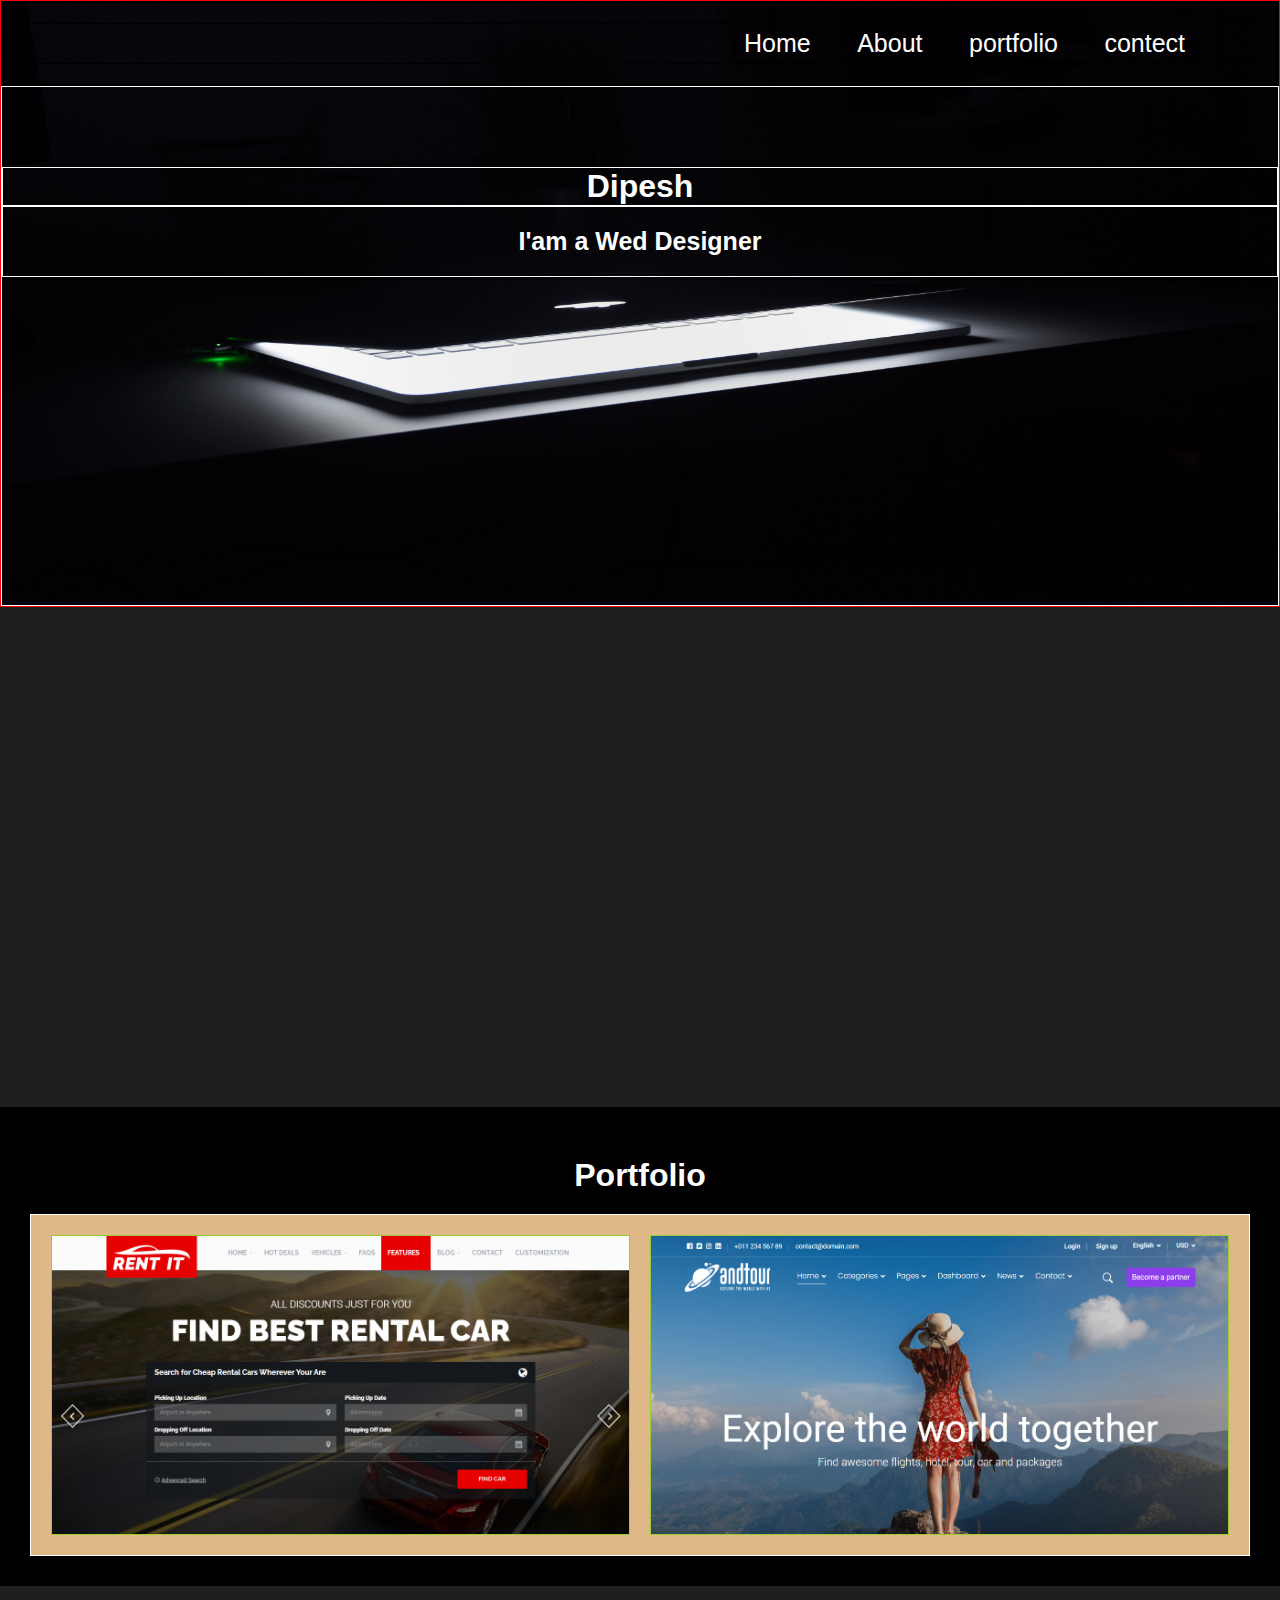
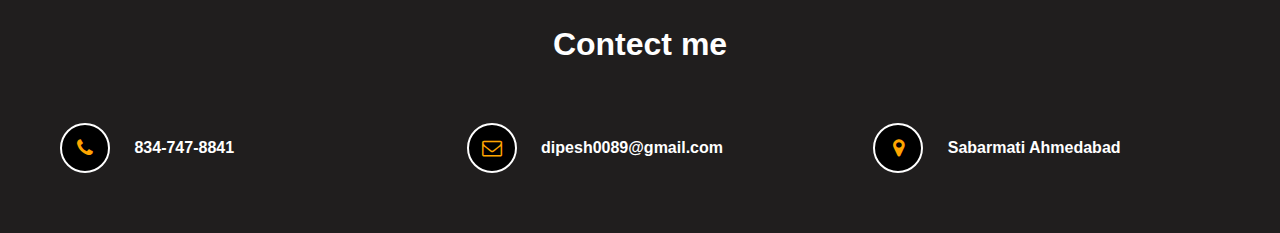
<file: portfolio/index.html>
<!DOCTYPE html>
<html lang="en">
<head>
    <meta charset="UTF-8">
    <meta name="viewport" content="width=device-width, initial-scale=1.0">
    <title>portfolio</title>
    <link rel="stylesheet" href="https://cdnjs.cloudflare.com/ajax/libs/font-awesome/4.7.0/css/font-awesome.css">


    <style>
        *{box-sizing: border-box;
        margin: 0;
        padding: 0;
        font-family: sans-serif;}
        .header
        {
            
            /* height: 600px; */
            
            background: url(images/pexels-daniel-putzer-633409.jpg);
            background-size: 100% 100%;
            border: 1px solid red;
            
        }
        @media(max-width: 500px)
        {
            .header{width: 100%;}
        }

        .header nav
        {
            /* height: 80px; */
            /* background: violet; */
            border: 2px solid;
            padding: 20px 00px 20px 0;
            text-align: right;

            
            
        }
         @media(max-width: 500px)
        {
            .header nav{width: 100%;}
            .header ul li{display: block;}
            .header ul li{text-align: center;}
            
        }

        /* nav .log
        {
            border: 1px solid;
        } */
        nav ul 
        {
            padding: 5px 80px;
            border: 1px solid;
        }
        nav ul li
        {
            list-style: none;
            display: inline;
            border: 1px solid;
            margin-left: 20px;
            font-size: 25px;
            padding: 5px 10px;
        }
        ul li a:hover
        {
            color: skyblue;
        }
        ul li a
        {
            text-decoration: none;
            color: white;
            font-family: sans-serif;
            
        }
        .header .text
        {
            border: 1px solid;
            height: 520px;
            color: white;
            font-family: sans-serif;
            padding: 80px 0px;
            text-align: center;

            
            
        }
        .text h1
        {
            border: 1px solid white;
        }

        h2
        {
            border: 1px solid white;
        }
        .di
        {
        
            font-size: 25px;
            font-weight: bold;
            border: 1px solid white;
            padding: 20px 0;
        }
        .aboutsection
        {
            height: 500px;
            background: rgb(32, 30, 30);
        }
        .portfoliosection
        {
            /* height: 400px; */
            background: black;
            

        
            padding: 30px;
            
    
        }
        .portfoliosection h1
        {
            padding: 20px 0;
            text-align: center;
            color: white;
        }
        .portfoliosection .scr
        {
            border: 1px solid white;
            background: burlywood;
            padding: 20px;
            display: grid;
            grid-template-columns: 1fr 1fr;
            gap: 20px;
        }

        .scr .screen
        {
            border: 1px solid yellowgreen;
            background: slateblue;
            /* padding: 20px; */
        }

        @media(max-width: 500px)
        {
            .portfoliosection{width: 100%;}
            /* .portfoliosection .scr{width: 100%;} */
            .portfoliosection .scr{grid-template-columns: 1fr;}
            /* .portfoliosection .scr .screen{width: 100%;} */
            
        }

        /* -----------end-------- */

        .contectsection
        {
            background: rgb(32, 30, 30);
            /* height: 200px; */
            padding: 20px;

        }
        .contectsection h1
        {
            padding: 20px 0;
            text-align: center;
            color: white;
        }

        .contectsection .cel
        {
            /* background: tan; */
            padding: 20px;
            display: grid;
            grid-template-columns: 1fr 1fr 1fr;
            gap: 20px;

        }
        .cel .cel-col
        {
            /* background-color: teal; */
            padding: 20px;
            /* display: flex; */
            /* flex-wrap: wrap; */
            align-items: center;
            
            display: grid;
            grid-template-columns: 0.2fr 1fr;
            gap: 20px;
        }
    

        .cel-col .circle
        {
            height: 50px;
            width: 50px;
            background-color: black;
            border-radius: 50%;
            border: 2px solid white;
            text-align: center;
            
            line-height: 50px;
            /* margin-right: 10px; */
            
        }

        .cel-col .circle i
        {
            color: orange;
            font-size: 20px;
        }
        .cel-col .cel-col-text
        {
            /* border: 1px solid; */
            font-weight: bold;
            color: white;
        }
        .cel-col-text a
        {
            text-decoration: none;
            color: white;
        }

        @media(max-width: 500px)
        {
            .contectsection{width: 100%;}
            .contectsection .cel{grid-template-columns: 1fr;}
    
            
        } 



    

      

    </style>
</head>
<body>

    <div class="header">
        <!-- <img src="images/pexels-daniel-putzer-633409.jpg" alt="" height="100%" width="100%"> -->
        <nav>
            <!-- <div class="logo"><img src="images/abstract-removebg-preview.png" alt="" height="100%" width=""></div> -->
            <ul>
                <li><a href="#">Home</a></li>
                <li><a href="#aboutsectiontag">About</a></li>
                <li><a href="#aboutsectiontag">portfolio</a></li>
                <li><a href="#contectsectiontag">contect</a></li>
            </ul>
        </nav>
        <div class="text">
            
            <h1>Dipesh</h1>
            <div class="di">I'am a Wed Designer</div>
        </div>
    </div>

    <!-- end -->

    <!-- about start -->
    
    <div class="aboutsection" id="aboutsectiontag">

    </div>

    <!-- end -->

    <!-- portfolio -->

    <div class="portfoliosection" id="portfoliosectiontag">

        <h1>Portfolio</h1>

        <div class="scr">
            <div class="screen">
                <a href="#Untitled-2.html"><img src="images/flexscreen.PNG" alt="" height="100%" width="100%"></a>
            </div>

            <div class="screen">
                <a href="#"><img src="images/grid.screen.PNG" alt="" height="100%" width="100%"></a>
            </div>
        </div>

    </div>

    <!-- end -->

    <!-- contect start-->
    
    <div class="contectsection" id="contectsectiontag">
        <h1>Contect me</h1>

        <div class="cel">
            <div class="cel-col">
               <div class="circle"> <i class="fa fa-phone"></i>
               </div>
               <div class="cel-col-text"><a href="">834-747-8841</a></div>
            </div>

            <div class="cel-col">
                
                <div class="circle"> <i class="fa fa-envelope-o"></i>
                </div>
                <div class="cel-col-text"><a href="https://www.gmail.com">dipesh0089@gmail.com</a></div>
                
            </div>

            <div class="cel-col">
                <div class="circle"> <i class="fa fa-map-marker"></i>
                </div>
                <div class="cel-col-text">Sabarmati Ahmedabad</div>
            </div>
        </div>
    </div>
    
</body>
</html>
</file>
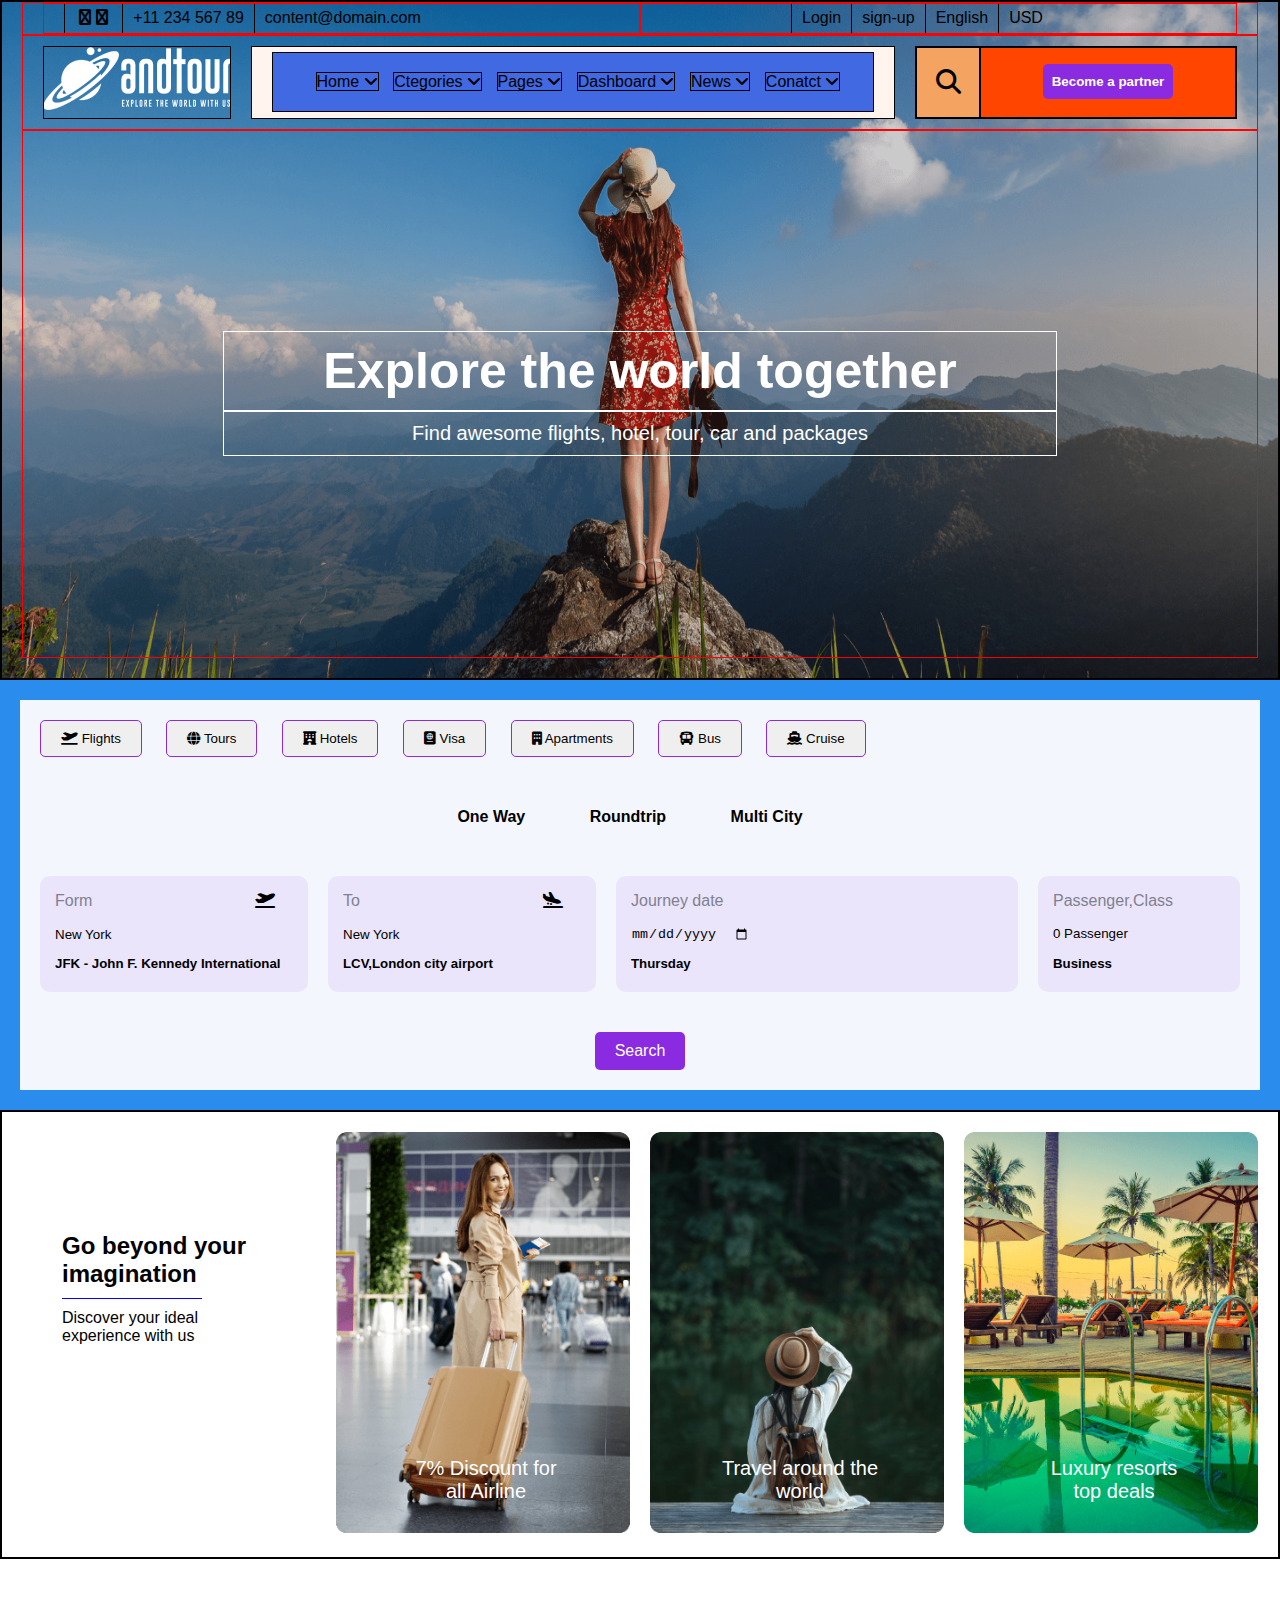
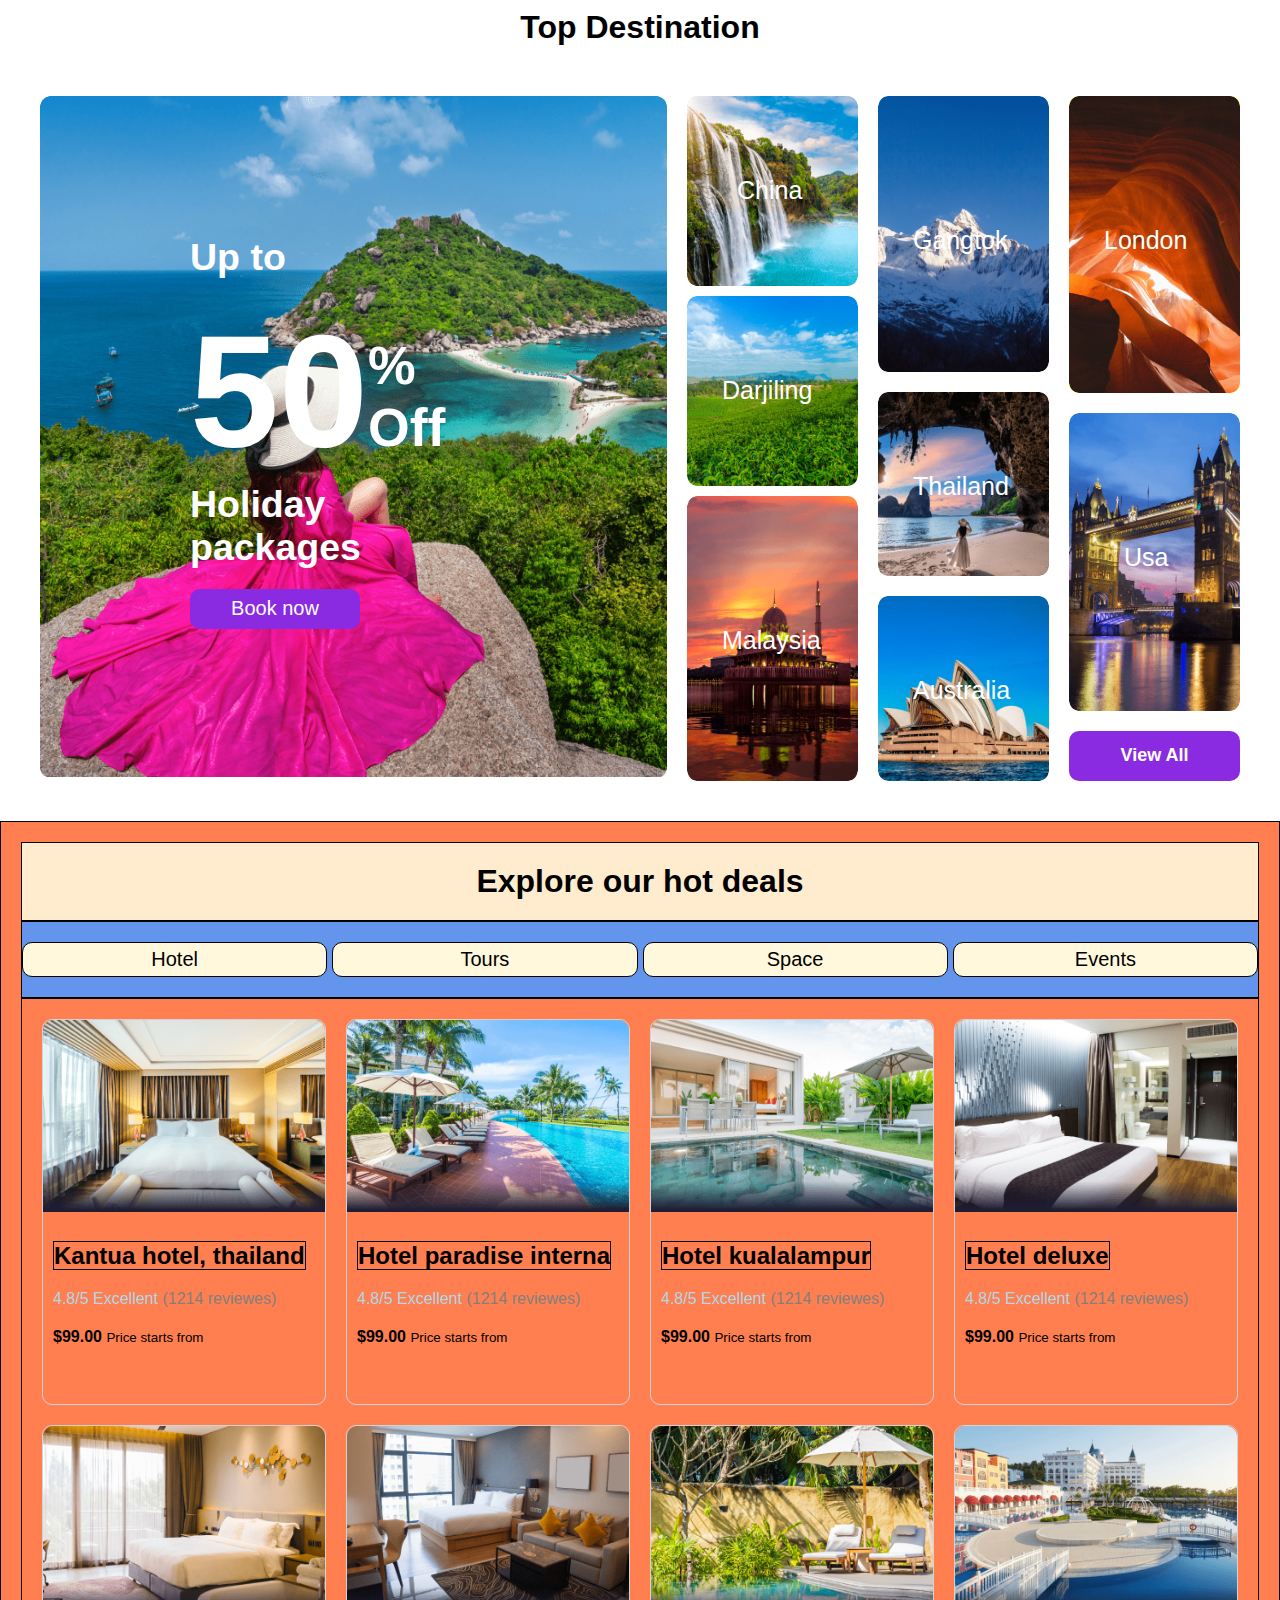
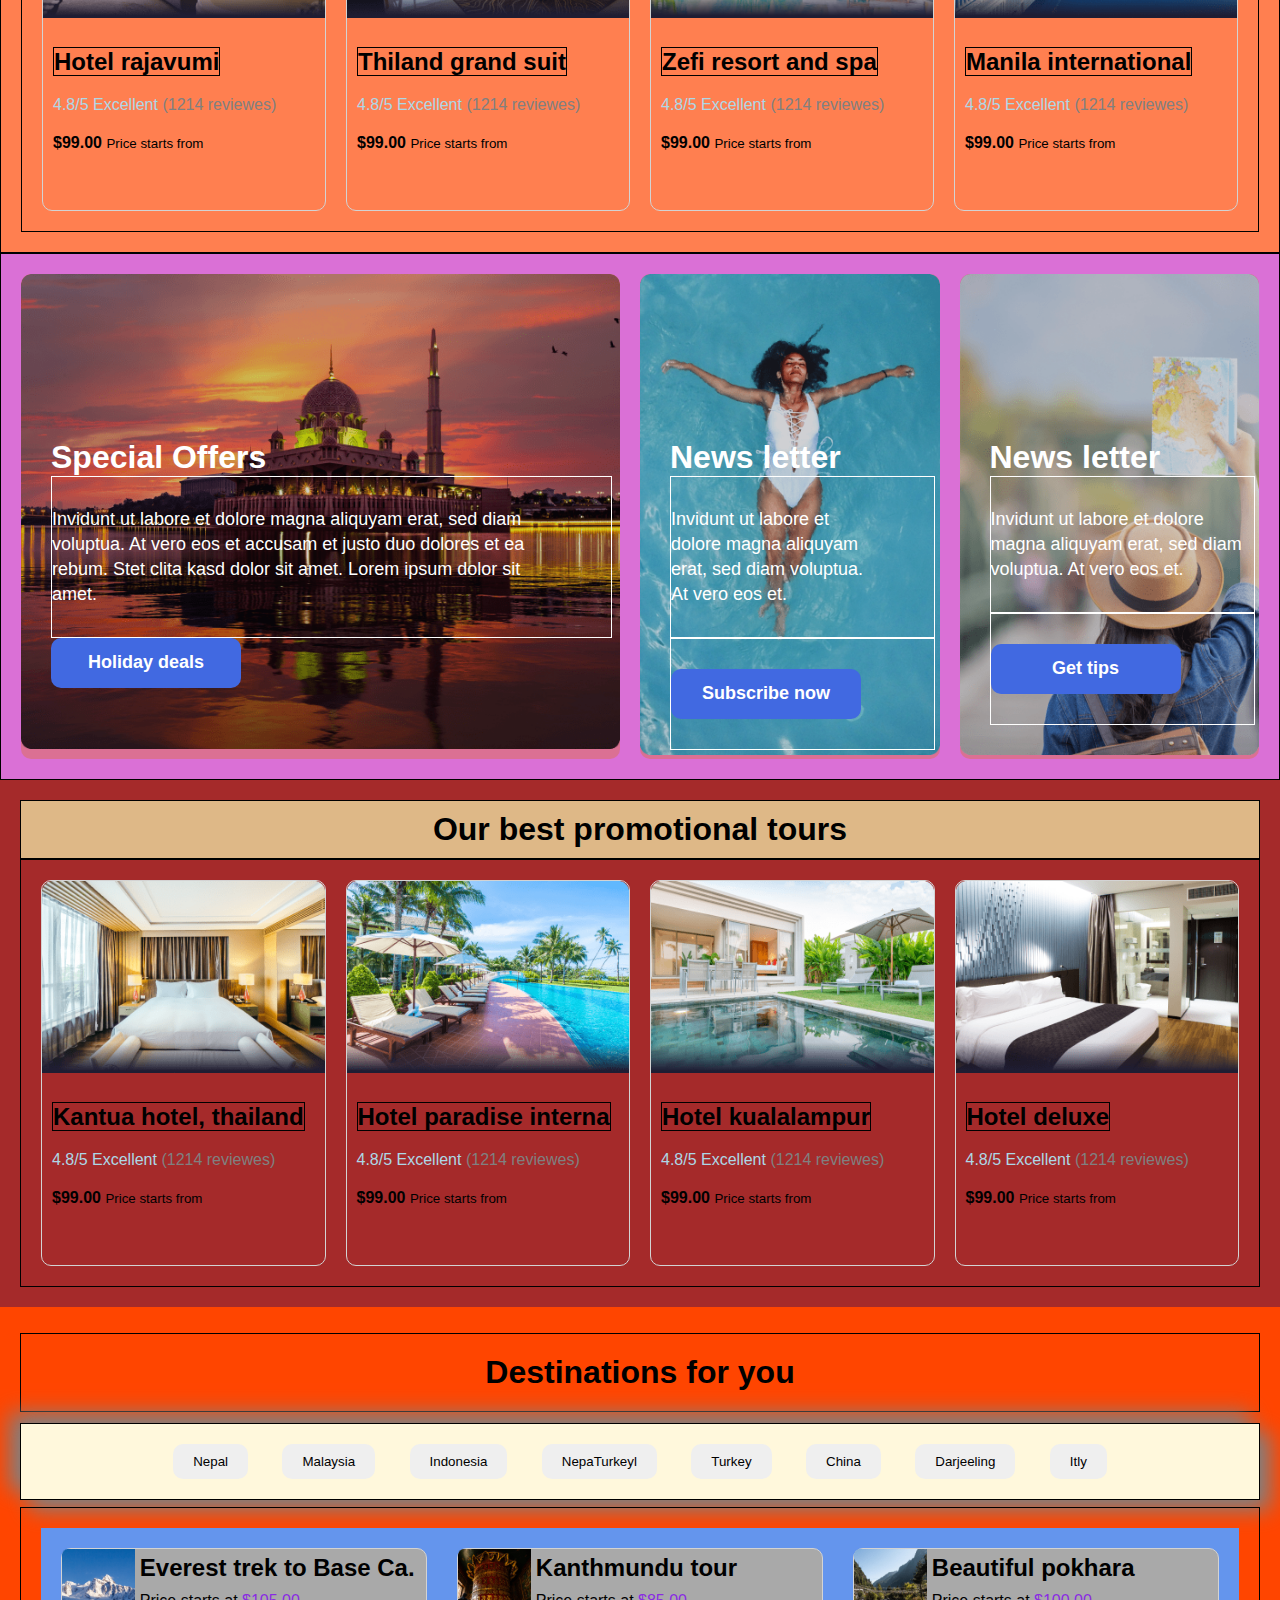
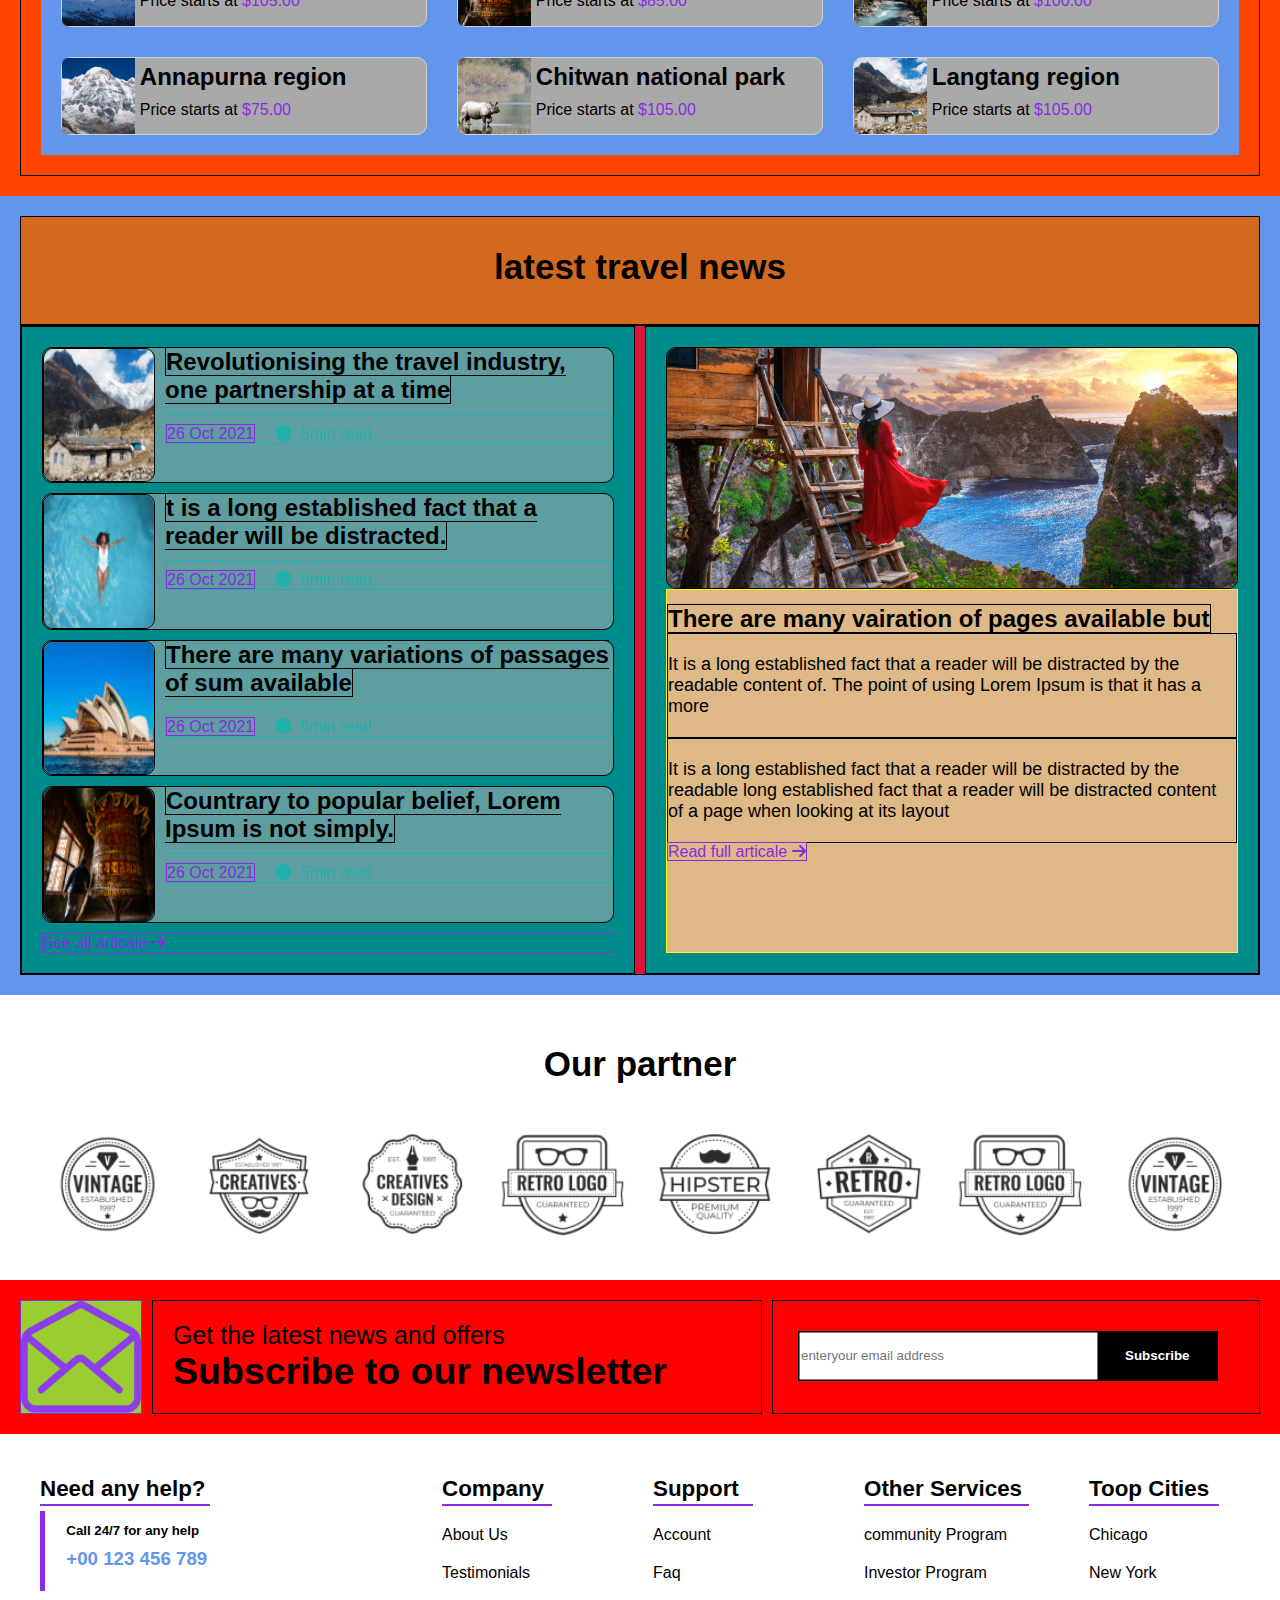
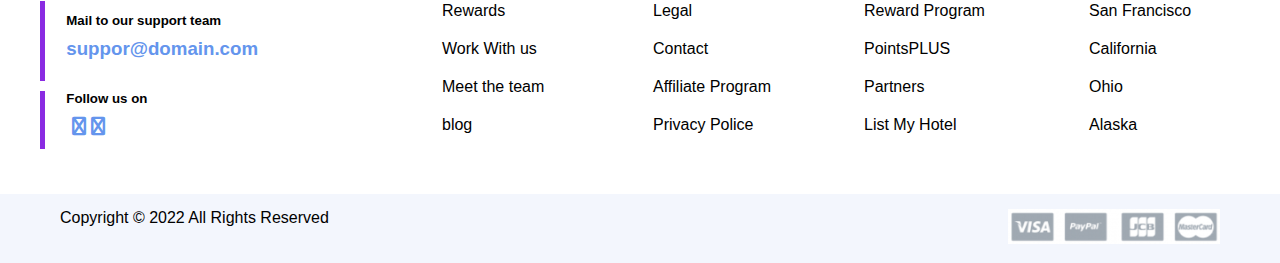
<file: portfolio/grid travel/index.html>
<!DOCTYPE html>
<html lang="en">
<head>
    <meta charset="UTF-8">
    <meta name="viewport" content="width=device-width, initial-scale=1.0">
    <title>travel</title>
    <link rel="stylesheet" href="css/style.css">
    <!-- <link rel="stylesheet" href="https://cdnjs.cloudflare.com/ajax/libs/font-awesome/6.4.0/css/all.min.css"> -->
    <link rel="stylesheet" href="https://cdnjs.cloudflare.com/ajax/libs/font-awesome/4.7.0/css/font-awesome.css">
    <link rel="stylesheet" href="https://cdnjs.cloudflare.com/ajax/libs/font-awesome/6.3.0/css/all.min.css">    
          

    



    

</head>
<body>

    <div class="headerarea">

        <div class="header-top bo">
            <div class="header-left bo">
                <div class="socialmedia boor">
                    <i class="fa fa-facebook-official"></i>
                    <i class="fa fa-twitter-square"></i>
                    <i class="fa fa-instagram"></i>
                    <i class="fa fa-linkedin-square"></i>
                </div>

                <div class="contectnumber boor">+11 234 567 89</div>

                <div class="email boor">content@domain.com</div>


            </div>
            <div class="header-right bo">
                <div class="login boor">Login</div>
                <div class="sign-up boor">sign-up</div>
                <div class="language boor">English</div>
                <div class="curency boor">USD</div>
            </div>

        </div>
        

        <div class="header-buttom bo">
            <div class="logotr">
                <img src="image/logo.png" alt="">
            </div>
            <div class="navbar">
                <ul>
                    <li><a href="">Home <i class="fa fa-angle-down"></i></a></li>

                    <li><a href="">Ctegories <i class="fa fa-angle-down"></i></a></li>

                    <li><a href="">Pages <i class="fa fa-angle-down"></i></a></li>

                    <li><a href="">Dashboard <i class="fa fa-angle-down"></i></a></li>

                    <li><a href="">News <i class="fa fa-angle-down"></i></a></li>
                    
                    <li><a href="">Conatct <i class="fa fa-angle-down"></i></a></li>
                </ul>
            </div>

            <div class="search-partner">
                <div class="searchicon">
                   <a href=""><i class="fa fa-search"></i></a>
                </div>
                <div class="butt">
                    <button>Become a partner</button>
                </div>
            </div>

        </div>
        <div class="header bo">
            <h1>Explore the world together</h1>
            <p>Find awesome flights, hotel, tour, car and packages</p>
        </div>
    </div>

    <!-- end -->

    <div class="second">

        <div class="fthvabc">

            
                

            <button><i class="fa-solid fa-plane-departure"></i> Flights</button>

            <button><i class="fas fa-globe"></i> Tours</button>

            <button><i class="fas fa-hotel"></i> Hotels</button>

            <button><i class="fas fa-passport"></i> Visa</button>

            <button><i class="fas fa-building"></i> Apartments</button>

            <button><i class="fas fa-bus"></i> Bus</button>

            <button><i class="fas fa-ship"></i> Cruise</button>
        </div>

        <div class="trip">

            <button></i>One Way</button>

            <button></i>Roundtrip</button>

            <button>Multi City</button>

        </div>

        <div class="calculate">

            <div class="one-way-col">

                <div class="one-way-col-row oncol">
                    <p>Form</p>
                    <div class="rowcolicon">
                        <i class="fa-solid fa-plane-departure"></i>
                    </div>
                </div>

                <div class="one-way-col-row">
                    <input type="text" value="New York" style="height: 100%;">
                </div>

                <div class="one-way-col-row">
                    <h5>JFK - John F. Kennedy International</h5>
                </div>

            </div>

            <div class="one-way-col">

                <div class="one-way-col-row oncol">
                    <p>To</p>
                    <div class="rowcolicon">
                        <i class="fa-solid fa-plane-arrival"></i>   
                    </div>
                </div>

                <div class="one-way-col-row">
                    <input type="text" value="New York" style="height: 100%;">
                </div>

                <div class="one-way-col-row">
                    <h5>LCV,London city airport</h5>
                </div>

            </div>

            <div class="one-way-col">

                <div class="one-way-col-row">
                    <p>Journey date</p>
                </div>

                <div class="one-way-col-row">
                    <input type="date">
                </div>

                <div class="one-way-col-row">
                    <h5>Thursday</h5>
                </div>
            </div>

            <div class="one-way-col">

                <div class="one-way-col-row">
                    <p>Passenger,Class</p>
                </div>

                <div class="one-way-col-row">
                    <input type="text" value="0 Passenger">
                </div>

                <div class="one-way-col-row">
                    <h5>Business</h5>
                </div>
            </div>

        
            
        </div>

        <div class="bsearch">
            <button>Search</button>
        </div>
    </div>




<!-- gobeyound start -->


    <div class="go">
        <div class="beyound ">
            <h2 class="pd">Go beyond your imagination</h2>
            <div class="line"></div>
            <p class="pd">Discover your ideal experience with us</p>
        </div>
        <div class="airline ">
            <div class="textinfo">7% Discount for all Airline</div>
            <div class="image">
                <img src="image/imagination1.png" alt="" height="100%" width="100%">
            </div>
                
            
            <div class="airline1"></div>
        </div>




        <div class="airline ">
            <div class="textinfo">Travel around the world</div>
            <div class="image">
                <img src="image/imagination2.png" alt="" height="100%" width="100%">
            </div>
                
            
            <div class="airline1"></div>
        </div>



        <div class="airline ">
            <div class="textinfo">Luxury resorts top deals</div>
            <div class="image">
                <img src="image/imagination3.png" alt="" height="100%" width="100%">
            </div>
                
            
            <div class="airline1"></div>
        </div>

    </div>

    <!-- go beyound end -->



    <!-- topdestinations start -->
    
    <div class="topdestinationarea">

        <div class="destination">
            <h1 class="top">Top Destination</h1>
            <!-- <div class="line1"></div> -->
        </div>

        <!-- <div class="destinationline bo">
            <div class="line1"></div>
        </div> -->

        <div class="destination3">
            <div class="uptp50">

                <div class="image-big">
                    <img src="image/big-img11.png" alt="" height="100%" width="100%" >
                </div>

                <div class="blurcolor"></div>

                <div class="sometext">
                    <div class="destinationscontentinner">
                        <h2>Up to</h2>
                        <div class="destinations-big-offer">
                            <h1>50</h1>
                            <h6><span>%</span><br> <span>Off</span></h6>
                        </div>
                        <h2>Holiday<br> packages</h2>
                        <!-- <a href="top-destinations.html" class="btn btn_theme btn_md">Book now</a> -->
                        <button class="btnbook">Book now</button>
                    </div>
                    
                </div>
                
                
            
            </div>

            <div class="firstcol">

                <div class="china ghjk">

                    <div class="blurcolor"></div>

                    <div class="destinationimages">
                        <img src="image/destination1.png" alt="" height="100%" width="100%">
                    </div>

                    <div class="chaf">China</div>

                </div>

                <div class="darjiling ghjk">

                    <div class="blurcolor"></div>

                    <div class="destinationimages">
                        <img src="image/destination2.png" alt="" height="100%" width="100%">
                    </div>

                    <div class="darj">Darjiling</div>

                </div>

                <div class="malaysia ghjk">

                    <div class="blurcolor"></div>

                    <div class="destinationimages">
                        <img src="image/destination3.png" alt="" height="100%" width="100%">
                    </div>

                    <div class="malya">Malaysia</div>

                </div>

            </div>

            <div class="secondcol">

                <div class="gangtok ghjk">

                    <div class="blurcolor"></div>

                    <div class="destinationimages">
                        <img src="image/destination4.png" alt="" height="100%" width="100%">
                    </div>

                    <div class="gangt">Gangtok</div>

                </div>

                <div class="thailand ghjk">

                    <div class="blurcolor"></div>

                    <div class="destinationimages">
                        <img src="image/destination5.png" alt="" height="100%" width="100%" class="destinationimages">
                    </div>

                    <div class="thai">Thailand</div>

                </div>

                <div class="australia ghjk">

                    <div class="blurcolor"></div>

                    <div class="destinationimages">
                        <img src="image/destination6.png" alt="" height="100%" width="100%" class="destinationimages">
                    </div>

                    <div class="austr">Australia</div>

                </div>

            </div>

            <div class="thirdcol">

                <div class="london ghjk">

                    <div class="blurcolor"></div>

                    <div class="destinationimages">
                        <img src="image/destination7.png" alt="" height="100%" width="100%" class="destinationimages">
                    </div>

                    <div class="lon">London</div>

                </div>

                <div class="usa ghjk">

                    <div class="blurcolor"></div>

                    <div class="destinationimages">
                        <img src="image/destination8.png" alt="" height="100%" width="100%" class="destinationimages">
                    </div>

                    <div class="uss">Usa</div>

                </div>

                <div class="view">
                    <!-- <div class="destinationimages"> -->
                        <button>View All</button>
                    <!-- </div> -->
                </div>

            </div>
            
            
        </div>

    </div>

    <!-- topdestinations end -->

    <!-- explore start -->
    
    <div class="explorearea">
        <div class="explore">
            <!-- <div class="hot">Explore our hot deals</div> -->
            <!-- <div class="lines33"></div> -->
            <h1>Explore our hot deals</h1>

        </div>
        <div class="htse">
            <div class="hotels">Hotel</div>
            <div class="tours">Tours</div>
            <div class="space">Space</div>
            <div class="events">Events</div>
        </div>

        <div class="hoteltype">
            <div class="hoteltype1">

                <div class="hotelimage">
                
                    <img src="image/hotel1.png" alt="" height="100%" width="100%" class="ih1">
                    
                    
                </div>
                <div class="hotealdetail">
                    <h2 class="ka"><a href="">Kantua hotel, thailand</a></h2>
                    <p class="ka"><span> 4.8/5 Excellent</span>  (1214 reviewes)</p>
                    <div class="ka"><b>$99.00</b> <small>Price starts from</small></div>
                </div>

            </div>
            <div class="hoteltype1">

                <div class="hotelimage">
                
                    <img src="image/hotel2.png" alt="" height="100%" width="100%" class="ih1">
                    
                    
                </div>
                <div class="hotealdetail">
                    <h2 class="ka"><a href="">Hotel paradise interna</a></h2>
                    <p class="ka"><span> 4.8/5 Excellent</span>  (1214 reviewes)</p>
                    <div class="ka"><b>$99.00</b> <small>Price starts from</small></div>
                </div>

            </div>

            <div class="hoteltype1">

                <div class="hotelimage">
                
                    <img src="image/hotel3.png" alt="" height="100%" width="100%" class="ih1">
                    
                    
                </div>
                <div class="hotealdetail">
                    <h2 class="ka"><a href="">Hotel kualalampur</a></h2>
                    <p class="ka"><span> 4.8/5 Excellent</span>  (1214 reviewes)</p>
                    <div class="ka"><b>$99.00</b> <small>Price starts from</small></div>
                </div>

            </div>

            <div class="hoteltype1">

                <div class="hotelimage">
                
                    <img src="image/hotel4.png" alt="" height="100%" width="100%" class="ih1">
                    
                    
                </div>
                <div class="hotealdetail">
                    <h2 class="ka"><a href="">Hotel deluxe</a></h2>
                    <p class="ka"><span> 4.8/5 Excellent</span>  (1214 reviewes)</p>
                    <div class="ka"><b>$99.00</b> <small>Price starts from</small></div>
                </div>

            </div>

            <div class="hoteltype1">

                <div class="hotelimage">
                
                    <img src="image/hotel5.png" alt="" height="100%" width="100%" class="ih1">
                    
                    
                </div>
                <div class="hotealdetail">
                    <h2 class="ka"><a href="">Hotel rajavumi</a></h2>
                    <p class="ka"><span> 4.8/5 Excellent</span>  (1214 reviewes)</p>
                    <div class="ka"><b>$99.00</b> <small>Price starts from</small></div>
                </div>

            </div>
            <div class="hoteltype1">

                <div class="hotelimage">
                
                    <img src="image/hotel6.png" alt="" height="100%" width="100%" class="ih1">
                    
                    
                </div>
                <div class="hotealdetail">
                    <h2 class="ka"><a href="">Thiland grand suit</a></h2>
                    <p class="ka"><span> 4.8/5 Excellent</span>  (1214 reviewes)</p>
                    <div class="ka"><b>$99.00</b> <small>Price starts from</small></div>
                </div>

            </div>

            <div class="hoteltype1">

                <div class="hotelimage">
                
                    <img src="image/hotel7.png" alt="" height="100%" width="100%" class="ih1">
                    
                    
                </div>
                <div class="hotealdetail">
                    <h2 class="ka"><a href="">Zefi resort and spa</a></h2>
                    <p class="ka"><span> 4.8/5 Excellent</span>  (1214 reviewes)</p>
                    <div class="ka"><b>$99.00</b> <small>Price starts from</small></div>
                </div>

            </div>

            <div class="hoteltype1">

                <div class="hotelimage">
                
                    <img src="image/hotel8.png" alt="" height="100%" width="100%" class="ih1">
                    
                    
                </div>
                <div class="hotealdetail">
                    <h2 class="ka"><a href="">Manila international</a></h2>
                    <p class="ka"><span> 4.8/5 Excellent</span>  (1214 reviewes)</p>
                    <div class="ka"><b>$99.00</b> <small>Price starts from</small></div>
                </div>

            </div>

        </div>
        



    </div>

    <!-- end -->


    <!-- specialsection start -->

    <div class="sntsection">

        <div class="spcontent">
            <div class="imageoffer">
                <img src="image/offer1.png" alt="" height="475px" width="100%">
            </div>
            <div class="specialoffertext">
                <h1>Special Offers</h1>
                <p>Invidunt ut labore et dolore magna aliquyam erat, sed diam<br> voluptua. At vero eos et accusam et justo duo dolores et ea<br> rebum. Stet clita kasd dolor sit amet. Lorem ipsum dolor sit<br> amet.</p>
                <button>Holiday deals</button>
            </div>

        </div>

        <div class="spcontent">
            <div class="imageoffer">
                <img src="image/offer2.png" alt="" height="100%" width="100%">
            </div>
            <div class="newletteroffertext">
                <h1>News letter</h1>
                <p>Invidunt ut labore et<br> dolore magna aliquyam<br> erat, sed diam voluptua.<br> At vero eos et.<p>
                <button>Subscribe now</button>
            </div>
        </div>

        <div class="spcontent">
            <div class="imageoffer">
                <img src="image/offer3.png" alt="" height="100%" width="100%">
            </div>
            <div class="newletteroffertext">
                <h1>News letter</h1>
                <p>Invidunt ut labore et dolore magna aliquyam erat, sed diam voluptua. At vero eos et.<p>
                <button>Get tips</button>
            </div>
        </div>
        
    </div>

    <!-- specialsection end -->



    <!-- Our best promotional tours start -->

    <div class="promotionalsection">
        <div class="promotext">
            <h1>Our best promotional tours</h1>
            
        </div>

        <div class="promotehotel">

            <div class="promot1">

                <div class="promotimage">
                
                    <img src="image/hotel1.png" alt="" height="100%" width="100%" class="hhh1">
                    
                    
                </div>
                <div class="promotdetail">
                    <h2 class="kka"><a href="">Kantua hotel, thailand</a> </h2>
                    <p class="kka"><span> 4.8/5 Excellent</span>  (1214 reviewes)</p>
                    <div class="kka"><b>$99.00</b> <small>Price starts from</small></div>
                </div>

            </div>

            <div class="promot1">

                <div class="promotimage">
                
                    <img src="image/hotel2.png" alt="" height="100%" width="100%" class="hhh1">
                    
                    
                </div>
                <div class="promotdetail">
                    <h2 class="kka"><a href="">Hotel paradise interna</a></h2>
                    <p class="kka"><span> 4.8/5 Excellent</span>  (1214 reviewes)</p>
                    <div class="kka"><b>$99.00</b> <small>Price starts from</small></div>
                </div>

            </div>

            <div class="promot1">

                <div class="promotimage">
                
                    <img src="image/hotel3.png" alt="" height="100%" width="100%" class="hhh1">
                    
                    
                </div>
                <div class="promotdetail">
                    <h2 class="kka"><a href="">Hotel kualalampur</a></h2>
                    <p class="kka"><span> 4.8/5 Excellent</span>  (1214 reviewes)</p>
                    <div class="kka"><b>$99.00</b> <small>Price starts from</small></div>
                </div>

            </div>

            <div class="promot1">

                <div class="promotimage">
                
                    <img src="image/hotel4.png" alt="" height="100%" width="100%" class="hhh1">
                    
                    
                </div>
                <div class="promotdetail">
                    <h2 class="kka"><a href="">Hotel deluxe</a></h2>
                    <p class="kka"><span> 4.8/5 Excellent</span>  (1214 reviewes)</p>
                    <div class="kka"><b>$99.00</b> <small>Price starts from</small></div>
                </div>

            </div>
            


        </div>
        
    </div>



    <!-- destination for you start -->

    <div class="destinationsection">
        <div class="destirows-h1">
            <h1>Destinations for you</h1>
        </div>

        <div class="ff">
            <!-- <div class="dfg"> -->
                <button>Nepal</button>
                <button>Malaysia</button>
                <button>Indonesia</button>
                <button>NepaTurkeyl</button>
                <button>Turkey</button>
                <button>China</button>
                <button>Darjeeling</button>
                <button>Itly</button>
<!-- 
                <div class="countryname">Nepal</div>
                <div class="countryname">malaysia</div>
                <div class="countryname">Indonesia</div>
                <div class="countryname">Turkey</div>
                <div class="countryname">China</div>
                <div class="countryname">Darjeeling</div>
                <div class="countryname">Itly</div> -->
            <!-- </div> -->
        </div>

        <div class="destirows pp">
            <div class="hrt">
                <div class="ekb">
                    <div class="kd">
                        <img src="image/destination-small1.png" alt="" height="100%" width="100%">
                    </div>

                    <div class="kd">
                        <h2 class="io">
                            <a href="">Everest trek to Base Ca.</a>
                        </h2>
                        <p class="io">Price starts at <span>$105.00</span></p>
                    </div>
                </div>

                <div class="ekb">
                    <div class="kd">
                        <img src="image/destination-small2.png" alt="" height="100%" width="100%">
                    </div>

                    <div class="kd">
                        <h2 class="io">
                            <a href="">Kanthmundu tour</a>
                        </h2>
                        <p class="io">Price starts at <span>$85.00</span></p>
                    </div>
                </div>

                <div class="ekb">
                    <div class="kd">
                        <img src="image/destination-small3.png" alt="" height="100%" width="100%">
                    </div>

                    <div class="kd">
                        <h2 class="io">
                            <a href="">Beautiful pokhara</a>
                        </h2>
                        <p class="io">Price starts at <span>$100.00</span></p>
                    </div>
                </div>

                <div class="ekb">
                    <div class="kd">
                        <img src="image/destination-small4.png" alt="" height="100%" width="100%">
                    </div>

                    <div class="kd">
                        <h2 class="io">
                            <a href="">Annapurna region</a>
                        </h2>
                        <p class="io">Price starts at <span>$75.00</span></p>
                    </div>
                </div>

                <div class="ekb">
                    <div class="kd">
                        <img src="image/destination-small5.png" alt="" height="100%" width="100%">
                    </div>

                    <div class="kd">
                        <h2 class="io">
                            <a href="">Chitwan national park</a>
                        </h2>
                        <p class="io">Price starts at <span>$105.00</span></p>
                    </div>
                </div>

                <div class="ekb">
                    <div class="kd">
                        <img src="image/destination-small6.png" alt="" height="100%" width="100%">
                    </div>

                    <div class="kd">
                        <h2 class="io">
                            <a href="">Langtang region</a>
                        </h2>
                        <p class="io">Price starts at <span>$105.00</span></p>
                    </div>
                </div>
            </div>
        </div>
    </div>

    <!-- destination for you end -->


    <!-- latest travel news start -->
    <div class="ltn">
        <div class="latestup">
            latest travel news
        </div>
      
        <div class="latestdown">

            <div class="latestdownleft">

                <div class="latestleftrow">

                    <div class="left">
                        <img src="image/small1.png" alt="" height="100%" width="100%">
                    </div>

                    <div class="right">
                        <h2>
                            <a href="">Revolutionising the travel industry,
                                one partnership at a time
                            </a>
                        </h2>
                        <p class="smp"><a href="" class="an">26 Oct 2021</a> <i class="fa fa-circle"></i> 5min read</p>
                    </div>
                </div>

                <div class="latestleftrow">
                    <div class="left">
                        <img src="image/small2.png" alt="" height="100%" width="100%">
                    </div>

                    <div class="right">
                        <h2>
                            <a href="">t is a long established fact that a reader will be distracted.
                            </a>
                        </h2>
                        <p class="smp"><a href="" class="an">26 Oct 2021</a> <i class="fa fa-circle"></i> 5min read</p>
                    </div>
                </div>

                <div class="latestleftrow">
                    <div class="left">
                        <img src="image/small3.png" alt="" height="100%" width="100%">
                    </div>

                    <div class="right">
                        <h2>
                            <a href="">There are many variations of passages of sum available
                            </a>
                        </h2>
                        <p class="smp"><a href="" class="an">26 Oct 2021</a> <i class="fa fa-circle"></i> 5min read</p>
                    </div>
                </div>

                <div class="latestleftrow">
                    <div class="left">
                        <img src="image/small4.png" alt="" height="100%" width="100%">
                    </div>

                    <div class="right">
                        <h2>
                            <a href="">Countrary to popular belief, Lorem Ipsum is not simply.
                            </a>
                        </h2>
                        <p class="smp"><a href="" class="an">26 Oct 2021</a> <i class="fa fa-circle"></i> 5min read</p>
                    </div>
                </div>

                <a href="" class="an">See all articale <i class="fa fa-arrow-right"></i></a>
                
            </div>

            <div class="latestdownright">
                <div class="latestdownrightup">
                    
                    <img src="image/new-big.png" alt="" height="100%" width="100%"class="latestdownrightupimage">
                    
                </div>
                <div class="latestdownrightdown">
                    <h2><a href="">There are many vairation of pages available but</a></h2>
                    <p>It is a long established fact that a reader will be distracted by the readable content of. The point of using Lorem Ipsum is that it has a more</p>

                    <p>It is a long established fact that a reader will be distracted by the readable long established fact that a reader will be distracted content of a page when looking at its layout</p>


                    <a href="" class="an">Read full articale <i class="fa fa-arrow-right"></i></a>
                </div>
                

            </div>

        </div>
    </div>

    <!-- latest travel news end -->

    <!-- our partner start -->
    
    <div class="oursection">
        <div class="ourp">Our partner</div>
        <div class="partnerlog">
            <div class="brandlogo">
                <div class="brandimage">
                    <img src="image/1.png" alt="" height="100%" width="100%">
                </div>
            </div>

            <div class="brandlogo">
                <div class="brandimage">
                    <img src="image/2.png" alt="" height="100%" width="100%">
                </div>
            </div>

            <div class="brandlogo">
                <div class="brandimage">
                    <img src="image/3.png" alt="" height="100%" width="100%">
                </div>
            </div>

            <div class="brandlogo">
                <div class="brandimage">
                    <img src="image/4.png" alt="" height="100%" width="100%">
                </div>
            </div>

            <div class="brandlogo">
                <div class="brandimage">
                    <img src="image/5.png" alt="" height="100%" width="100%">
                </div>
            </div>

            <div class="brandlogo">
                <div class="brandimage">
                    <img src="image/6.png" alt="" height="100%" width="100%">
                </div>
            </div>

            <div class="brandlogo">
                <div class="brandimage">
                    <img src="image/7.png" alt="" height="100%" width="100%">
                </div>
            </div>
            
            <div class="brandlogo">
                <div class="brandimage">
                    <img src="image/8.png" alt="" height="100%" width="100%">
                </div>
            </div>
        </div>
    </div>

    <!-- our partner end -->


    <!-- emailsection -->

    <div class="emailsection">
        <div class="sd fasection">
            <!-- <i class="fa fa-envelope-open-o"></i> -->
            <img src="image/email.png" alt="" height="100%" width="100%">
        </div>
        <div class="sd latest">
            <p>Get the latest news and offers</p>
            <h2>Subscribe to our newsletter</h2>
        </div>
        <div class="sd subscribeinput">
            <div class="inputsection">
                <input type="text" placeholder="enteryour email address">
                <button>Subscribe</button>
            </div>
        </div>
    </div>

    <!-- emailsection end -->


    <!-- footer start -->

    <div class="footer">

        <div class="nhp">
           <div class="h33">
            <h3 class="h3">Need any help?
                <div class="blank bl1"></div>
            </h3>
           </div>
            <!-- <div class="blank bl1"></div> -->
            <div class="helpdetail">
                <div class="helpdetail_left">
                    <div class="blaline1"></div>
                </div>

                <div class="helpdetail_right">
                    <h5>Call 24/7 for any help</h5>
                    <h3><a href="">+00 123 456 789</a></h3>
                </div>
            </div>

            <div class="helpdetail">
                <div class="helpdetail_left">
                    <div class="blaline1"></div>
                </div>

                <div class="helpdetail_right">
                    <h5>Mail to our support team</h5>
                    <h3><a href="">suppor@domain.com</a></h3>
                </div>
            </div>
            

            <div class="helpdetail15">
                <div class="helpdetail15_left">
                    <div class="blaline11"></div>
                </div>

                <div class="helpdetail15_right">
                    <h5>Follow us on</h5>
                    <h3>
                        <i class="fa fa-facebook-official"></i>
                        <i class="fa fa-twitter-square"></i>
                        <i class="fa fa-instagram"></i>
                        <i class="fa fa-linkedin-square"></i>
                    </h3>
                </div>

            </div>
        </div>

        <div class="company">
            <h3 class="h3">Company</h3>
            <div class="blank"></div>
            <ul>
                <li><a href="">About Us</a></li>
                <li><a href="">Testimonials</a></li>
                <li><a href="">Rewards</a></li>
                <li><a href="">Work With us</a></li>
                <li><a href="">Meet the team</a></li>
                <li><a href="">blog</a></li>
            </ul>
        </div>
        
        <div class="support">
            <h3 class="h3">Support</h3>
            <div class="blank bl2"></div>
            <ul>
                <li><a href="">Account</a></li>
                <li><a href="">Faq</a></li>
                <li><a href="">Legal</a></li>
                <li><a href="">Contact</a></li>
                <li><a href="">Affiliate Program</a></li>
                <li><a href="">Privacy Police</a></li>
            </ul>
        </div>

        <div class="others">
            <h3 class="h3">Other Services</h3>
            <div class="blank bl3"></div>
            <ul>
                <li><a href="">community Program</a></li>
                <li><a href="">Investor Program</a></li>
                <li><a href="">Reward Program</a></li>
                <li><a href="">PointsPLUS</a></li>
                <li><a href="">Partners</a></li>
                <li><a href="">List My Hotel</a></li>
            </ul>
        </div>

        <div class="topcities">
            <h3 class="h3">Toop Cities</h3>
            <div class="blank bl4"></div>
            <ul>
                <li><a href="">Chicago</a></li>
                <li><a href="">New York</a></li>
                <li><a href="">San Francisco </a></li>
                <li><a href="">California</a></li>
                <li><a href="">Ohio</a></li>
                <li><a href="">Alaska</a></li>
            </ul>
        </div>

    </div>

    

    <div class="copyright_area">
        <div class="copyright_left">
            <p>Copyright © 2022 All Rights Reserved</p>
        </div>

        <div class="copyright_right">
            <img src="image/cards.png" alt="img">
        </div>

    </div>

    <!-- copright end -->

</body>
</html>
</file>
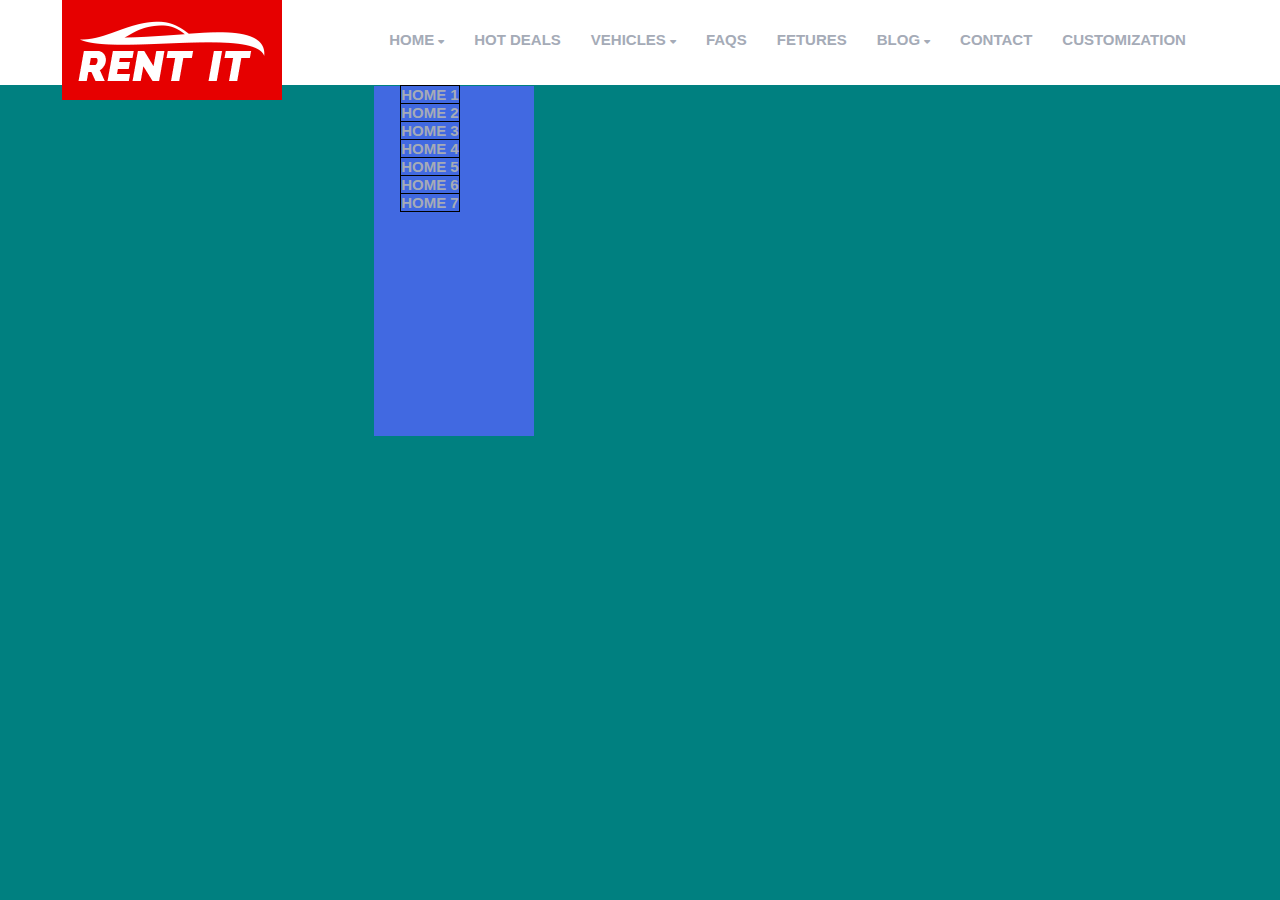
<file: portfolio/my flex project/index.html>
<!DOCTYPE html>
<html lang="en">
<head>
    <meta charset="UTF-8">
    <meta name="viewport" content="width=device-width, initial-scale=1.0">
    <title>Document</title>
    <link rel="stylesheet" href="https://cdnjs.cloudflare.com/ajax/libs/font-awesome/6.3.0/css/all.min.css">
    <link rel="stylesheet" href="css/index.css">
       
    
</head>
<body>
    
    <header>
        <div class="logo">
            <div class="logo-image">
                <img src="image/logo-rentit.png" alt="">
            </div>
        </div>
        <div class="nav">
            <ul>
                <li>
                    <a href="">HOME</a>
                    <i class="fa-solid fa-caret-down"></i>
                    <div class="dropdown-home">
                       
                        <ul>
                            <li class="js"><a href="">HOME 1</a></li>
                            <li class="js"><a href="">HOME 2</a></li>
                            <li class="js"><a href="">HOME 3</a></li>
                            <li class="js"><a href="">HOME 4</a></li>
                            <li class="js"><a href="">HOME 5</a></li>
                            <li class="js"><a href="">HOME 6</a></li>
                            <li class="js"><a href="">HOME 7</a></li>
                        </ul>
                       
                    </div>
                </li>
                <li><a href="">HOT DEALS</a></li>
                
                <li>
                    <a href="">VEHICLES</a>
                    <i class="fa-solid fa-caret-down"></i>
                </li>

                <li><a href="">FAQS</a></li>
                <li><a href="">FETURES</a></li>

                <li>
                    <a href="">BLOG</a>
                    <i class="fa-solid fa-caret-down"></i>
                </li>

                <li><a href="">CONTACT</a></li>

                <li><a href="">CUSTOMIZATION</a></li>
            </ul>
        </div>
    </header>

    <!-- header end -->

    <!-- <div class="js">
        <img src="image/slide-1.jpg" alt="">
    </div> -->

</body>
</html>
</file>
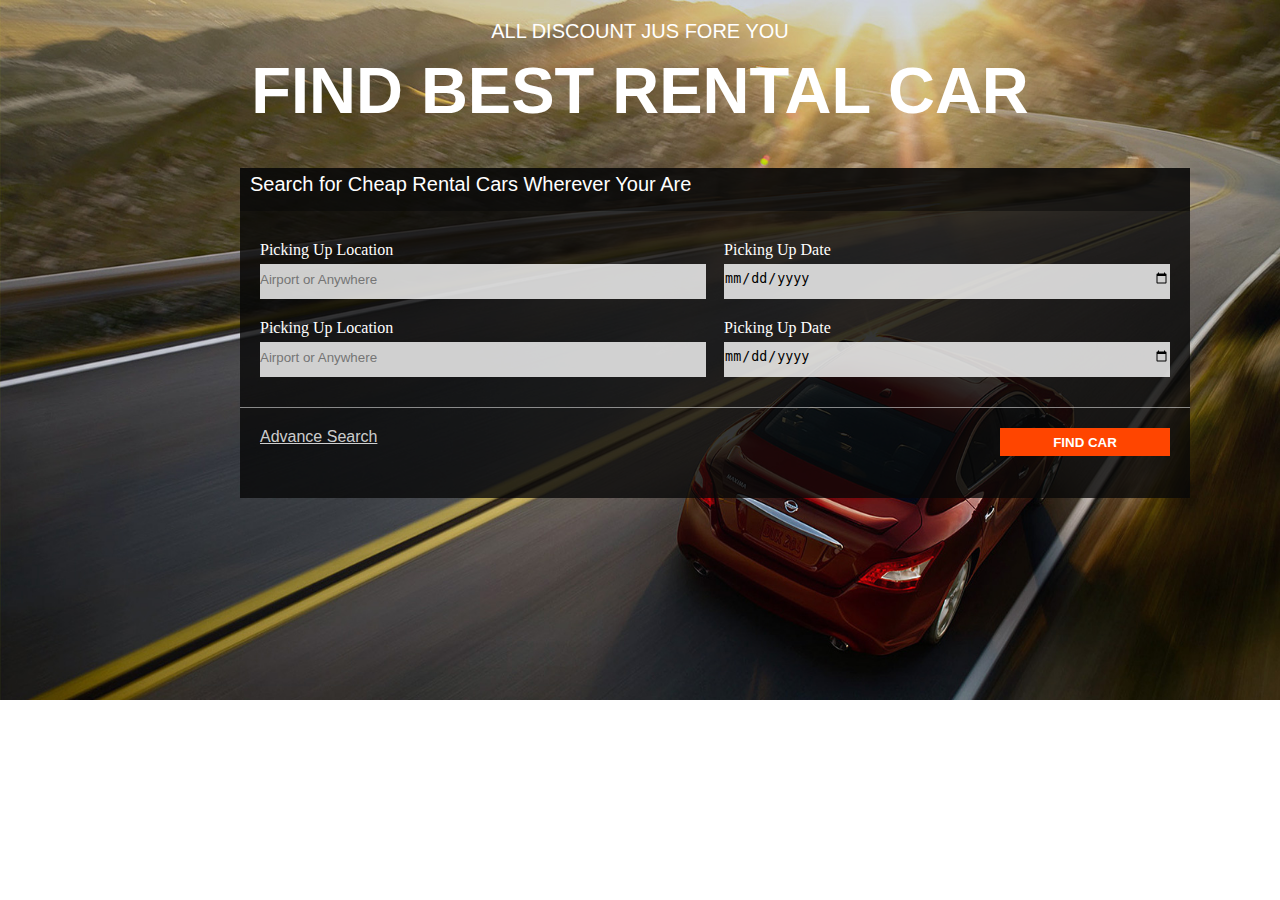
<file: portfolio/my flex project/02section.html>
<!DOCTYPE html>
<html lang="en">
<head>
    <meta charset="UTF-8">
    <meta name="viewport" content="width=device-width, initial-scale=1.0">
    <title>Document</title>
    <style>
        *{box-sizing: border-box;margin: 0;padding: 0;}

        .second-section
        {
            height: 700px;
            background: coral;
            background: url(./image/slide-1.jpg);
            background-size: 100% 100%;
            text-align: center;
            padding: 20px 240px;
            /* position: relative; */
            
        }
        @media(max-width: 600px)
        {
            .second-section{width: 100%;}
        }
        
        .second-section p
        {
            font-family: sans-serif;
            font-size: 20px;
            margin-bottom: 10px;
            text-align: center;
            color: white;

        }
        .second-section h1
        {
            font-family: sans-serif;
            text-align: center;
            font-size: 65px;
            color: white;
            margin-bottom: 40px;
            
        }
        .second-section .cheap
        {
            height: 330px;
            width: 950px;
            background-color: rgba(7, 7, 7, 0.80);
            /* position: absolute;
            top: 150px;
            left: 250px;*/
            text-align: left;
            
        }
        .cheap .cheaprental
        {
            /* background-color: greenyellow; */
            background-color: rgb(7, 7, 7, 0.50);
            /* border: 1px solid; */
            color: white;
            padding: 5px 10px;
            text-align: left;
        }
        .cheap .cheaprental p
        {
            text-align: left;            
        }
        .cheap .form
        {
            padding: 30px 20px 10px 20px;
            background: transparent;
            border-bottom: 1px solid;
            border-color: rgb(255, 255, 255, 0.50);
        }
        .cheap .row-line
        {
            display: flex;
            justify-content: space-between;
            margin-bottom: 20px;
        }
        .cheap .row-line .lines 
        {
            flex-basis: 49%;
        }

        .cheap .row-line .lines label
        {
            margin-bottom: 5px;
            display: block;
            color: white;
        }

        .cheap .row-line .lines input
        {
            width: 100%;
            height: 35px;
            border: none;
            background: rgba(255, 255, 255, 0.80);
            outline: none; 
            padding-bottom: 5px;
        }

        .cheap .findcar
        {
            padding:  20PX 20px;
            background: transparent;
            display: flex;
            justify-content: space-between;
            
        }
        .cheap .findcar P
        {
            font-size: 16px;
            text-align: left;
        }
        .cheap .findcar a
        {
            color: rgba(255, 255, 255, 0.80);
        }
        .cheap .findcar a:hover
        {
            color: white;
        }
        .cheap .findcar button
        {
            width: 170px;
            background: orangered;
            border: none;
            font-weight: bold;
            color: white;
        }
        .cheap .findcar button:hover
        {
            background: black;
        }

    </style>
</head>
<body>
    <div class="second-section">
        <p>ALL DISCOUNT JUS FORE YOU</p>
        <h1>FIND BEST RENTAL CAR</h1>
        
        <div class="cheap">
            <div class="cheaprental">
                <p>Search for Cheap Rental Cars Wherever Your Are</p>
            </div>

            <div class="form">
                <div class="row-line">
                    <div class="lines">
                        <label for="">Picking Up Location</label>
                        <input type="text" placeholder="Airport or Anywhere">
                    </div>
    
                    <div class="lines">
                        <label for="">Picking Up Date</label>
                        <input type="date" placeholder="dd/mm/yyyy">
                    </div>
                </div>

                <div class="row-line">
                    <div class="lines">
                        <label for="">Picking Up Location</label>
                        <input type="text" placeholder="Airport or Anywhere">
                    </div>
    
                    <div class="lines">
                        <label for="">Picking Up Date</label>
                        <input type="date" placeholder="dd/mm/yyyy">
                    </div>
                </div>

            </div>

            <div class="findcar">
                <p><a href="">Advance Search</a></p>
                <button>FIND CAR</button>
            </div>


        </div>

    </div>
</body>
</html>
</file>
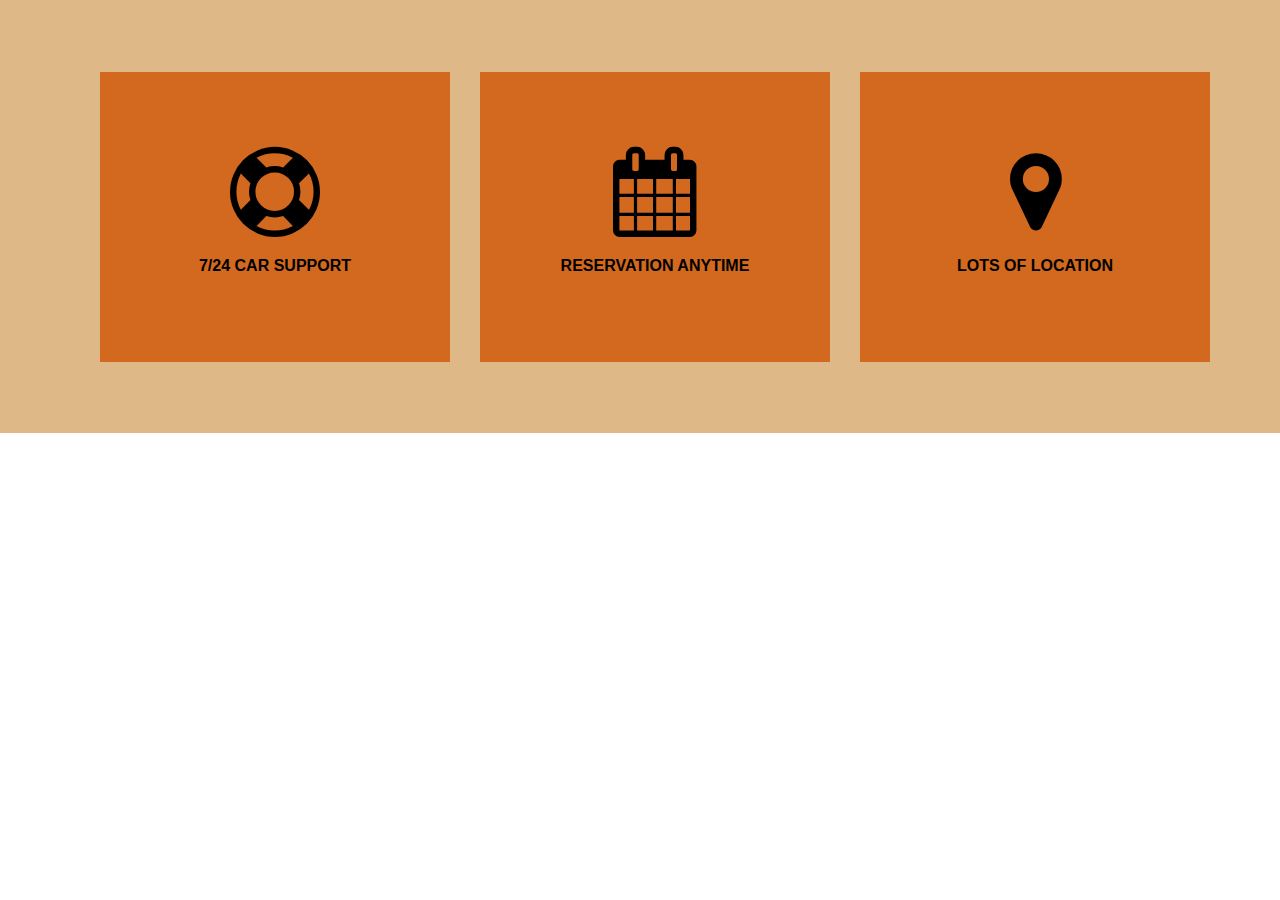
<file: portfolio/my flex project/03section.html>
<!DOCTYPE html>
<html lang="en">
<head>
    <meta charset="UTF-8">
    <meta name="viewport" content="width=device-width, initial-scale=1.0">
    <title>suport calendare </title>
        <link rel="stylesheet" href="https://cdnjs.cloudflare.com/ajax/libs/font-awesome/6.3.0/css/all.min.css">
        <link rel="stylesheet" href="https://cdnjs.cloudflare.com/ajax/libs/font-awesome/4.7.0/css/font-awesome.css">

    <style>
        *{box-sizing: border-box;margin: 0;padding: 0;}
        .content
        {
            height: 433px;
            background: burlywood;
            /* margin-top: 50px; */
            
            display: flex;
            flex-wrap: wrap;

            justify-content: center;
            align-items: center;
            /* padding-left: 45px; */
            /* padding-right: 50px; */
            


        
        }
       
         .content .card
        {
           height: 290px;
           width: 350px;
           background: chocolate;
           margin-left: 30px;
           
           text-align: center;
           position: relative;
           padding: 75px 0;
        
    
        }
        @media(max-width: 600px;)
        {
            .content .card{width: 100;}
        }
        .card i
        {
            font-size: 90px;
            /* margin-top: 75px; */
        }
        .card p
        {
            font-family: sans-serif;
            font-weight: 700;
            margin: 20px 0;
            /* line-height: 70px; */
        }
        .effect
        {
            
            height: 290px;
            width: 350px;
            position: absolute;
            top: 20px;
            left: 0px;
            color: white;
            font-family: sans-serif;
            background-color: rgb(230, 0, 0);
            /* transition: 1s; */
            padding: 30px;
        
            display: none;


        }
        .effect button
        {
            height: 50px;
            width: 170px;
            background: none;
            color: white;
            border: 1px solid white;
        }
        .effect .icon
        {
            font-size: 90px;
            
        }
        .effect .pk
        {
            font-family: sans-serif;
            font-weight: 700;
            margin: 30px;
            /* line-height: 70px; */
        }
        .card:hover .effect
        {
            top: 0;
            display: block;
        }
        
    </style>
</head>
<body>
    
    <div class="content">

        <div class="card">
            <div class="icon">
                <i class="fa fa-support"></i>
                
            </div>
            <p>7/24 CAR SUPPORT</p>
            <div class="effect">
                <div class="icon">
                    <i class="fa fa-support"></i>
                    
                </div>
                <p class="pk">7/24 CAR SUPPORT</p>
                <button>REDMORE</button>

            </div>

        </div>

        
        <div class="card">
            <div class="icon">
                <i class="fa fa-calendar"></i>
                
            </div>
            <p>RESERVATION ANYTIME</p>
            <div class="effect">
                <div class="icon">
                    <i class="fa fa-calendar"></i>
                    
                </div>
                <p class="pk">RESERVATION ANYTIME</p>
                <button>REDMORE</button>

            </div>

        </div>

        <div class="card">
            <div class="icon">
                <i class="fa fa-map-marker"></i>
                
            </div>
            <p>LOTS OF LOCATION</p>
            <div class="effect">
                <div class="icon">
                    <i class="fa fa-map-marker"></i>
                    
                </div>
                <p class="pk">LOTS OF LOCATION</p>
                <button>REDMORE</button>

            </div>

        </div>

    </div>
</body>
</html>
</file>
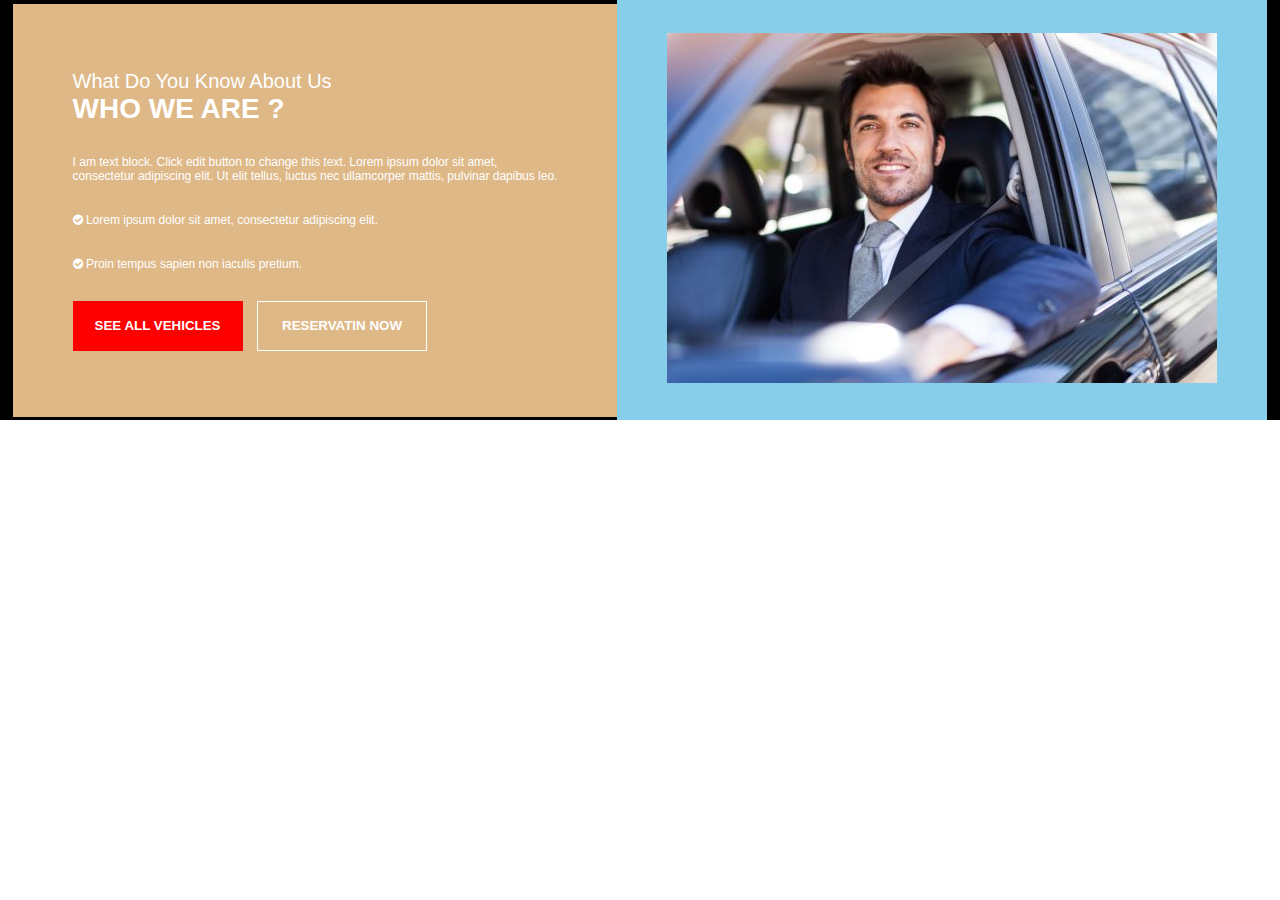
<file: portfolio/my flex project/04section.html>
<!DOCTYPE html>
<html lang="en">
<head>
    <meta charset="UTF-8">
    <meta name="viewport" content="width=device-width, initial-scale=1.0">
    <title>Document</title>
    <link rel="stylesheet" href="https://cdnjs.cloudflare.com/ajax/libs/font-awesome/4.7.0/css/font-awesome.css">
    <style>
        *{box-sizing: border-box;margin: 0;padding: 0;}
        .four-container
        {
            /* height: 495px; */
            background: black;
            /* margin: 50px auto; */
            
            display: flex;
            flex-wrap: wrap;

            justify-content: center;
            align-items: center;
        }
        .four-container .four-left
        {
            /* height: 495px; */
            /* width: 700px; */
            background: burlywood;
            padding: 66px 60px;
            font-family: sans-serif;
            color: white;
            
        }
        .four-container .four-left .hh1
        {
            font-weight: 500;
            font-size: 20px;
        }
        .four-container .four-left h2
        {
            font-weight: 800;
            font-size: 28px;
        }
        .four-container .four-left p
        {
            font-size: 12px;
            margin: 30px 0;
        }
        .four-container .four-left button
        {
            height: 50px;
            width: 170px;
            background: red;
            border: none;
            font-weight: bold;
            color: white;
        }
        .four-container .four-left .bu2
        {
            height: 50px;
            width: 170px;
            background: none;
            border: 1px solid white;
            font-weight: bold;
            margin-left: 10px;
            color: white;
        
        }
        .four-container .four-left button:hover
        {
            background: none;
        }
        .four-container .four-left .bu2:hover
        {
            color: black;
            background: white;
        }

        
        .four-container .four-right
        {
            /* height: 495px; */
            /* width: 700px; */
            background: skyblue;
        
            padding: 33px 50px;
        }
        @media(max-width: 600px)
        {
            .four-container .four-left{width: 100%;}
            .four-container .four-right{width: 100%;}
        }
    </style>
</head>
<body>
    <div class="four-container">

        <div class="four-left">

            <h2 class="hh1">What Do You Know About Us</h2>
            <h2>WHO WE ARE ?</h2>

            <p>I am text block. Click edit button to change this text. Lorem ipsum dolor sit amet,<br>consectetur adipiscing elit. Ut elit tellus, luctus nec ullamcorper mattis, pulvinar dapibus leo.</p>

            <p> <i class="fa fa-check-circle"></i> Lorem ipsum dolor sit amet, consectetur adipiscing elit.</p>

            <p> <i class="fa fa-check-circle"></i> Proin tempus sapien non iaculis pretium.</p>
            <button>SEE ALL VEHICLES</button>
            <button class="bu2">RESERVATIN NOW</button>
        </div>

        <div class="four-right">
            <img src="image/shutterstock_229284226-plbiagle2tlowci6nae98rx3kwi3t4kym34t9mgtgs.jpg" alt="" height="100%" width="100%">
        </div>

    </div>
</body>
</html>
</file>
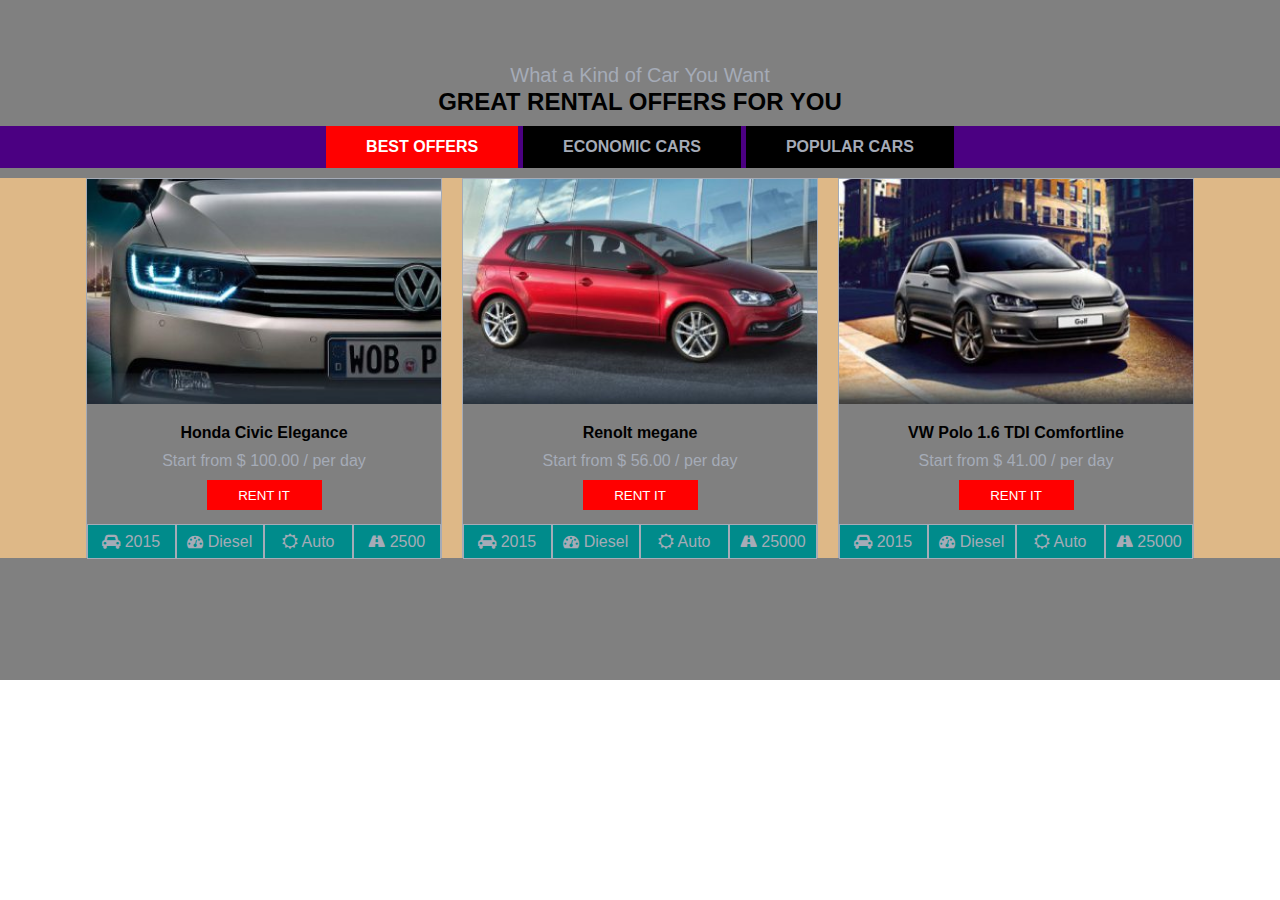
<file: portfolio/my flex project/05section.html>
<!DOCTYPE html>
<html lang="en">
<head>
    <meta charset="UTF-8">
    <meta name="viewport" content="width=device-width, initial-scale=1.0">
    <title>Document</title>
    <link rel="stylesheet" href="https://cdnjs.cloudflare.com/ajax/libs/font-awesome/4.7.0/css/font-awesome.css">

    <style>
        *{box-sizing: border-box;margin: 0;padding: 0;}
        .five-container
        {
            height: 680px;
            background: gray;
            text-align: center;
            font-family: sans-serif;
            padding-top: 40px
        }
        .five-container h2
        {
            /* margin: 10px 0; */
            padding-top: 20px;
            padding-bottom: 10px;
        }
        .five-container h2 small
        {
            color: rgb(165, 171, 183);
            font-weight: 400;
        }
        .five-container .best-offers
        {
            /* height: 70px; */
            background-color: indigo;
            display: flex;
            flex-wrap: wrap;
            justify-content: center;
            align-items: center;
            font-weight: bold;
            margin-bottom: 10px;
            
        }
        .five-container .best-offers .best
        {
            /* height: 30px; */
            /* width: 200px; */
            padding: 12PX 40PX;
            
            /* border: 1px solid; */
            
            background: black;
            color: rgb(165, 171, 183);
        }
        .five-container .best-offers .k
        {
            background: red;
            color: white;
        }
        .five-container .best-offers .kl
        {
            margin: 0 5px;
        }


        .five-container .section-co
        {
            /* height: 410px; */
            background: burlywood;
            display: flex;
            flex-wrap: wrap;
            justify-content: center;
            align-items: center; 
            /* padding: 0px 65px; */
        }


        .section-co .cars1
        {
            height: 380px;
            /* width: 354px; */
            background: cornflowerblue;
            border: 1px solid rgb(165, 171, 183);
            /* margin-left: 30px; */
            /* margin-right: 30px; */
            margin: 0px 10px;
            
        }
        .cars1 .car-image
        {
            height: 225px;
            width: 354px;
            background: orange;
            background: url(./image/car-370x220x7-plbiaglbvvsg9w81aw1mk3i1xzzozhzdky67evisu4.jpg);
            background-size: 100% 100%;
            position: relative;
            
        }
        .cars1 .bi
        {
            background: url(./image/car-370x220x6-plbiaglbvvsg9w81aw1mk3i1xzzozhzdky67evisu4.jpg);
            background-size: 100% 100%;
        
        }
        .cars1 .ib
        {
            background: url(./image/car-370x220x10-plbiaglbvvsg9w81aw1mk3i1xzzozhzdky67evisu4.jpg);
            background-size: 100% 100%;
        
        }
        .cars1 .car-image .eye-effects
        {
            height: 70px;
            width: 70px;
            background: chocolate;
            border: 1px solid;
            text-align: center;
            padding: 4px 4px;
            border-radius: 50%;
            opacity: 0.60;
            display: none;
            position: absolute;
            top: 80px;
            left: 140px;
        }

        .cars1 .car-image .eye-effects .eye-effect1
        {
            height: 60px;
            width: 60px;
            border-radius: 50%;
            background: black;
            text-align: center;
            padding: 20px;  
            
            
        }
        .eye-effect1 .fa-eye
        {
            color: white;
        }
        .cars1 .car-image:hover .eye-effects
        {
            display: block;
        }
        .cars1 .car-text
        {
            height: 155px;
            width: 354px;
            background: red;
        }
        .cars1 .car-text .car-text-up
        {
            height: 120px;
            width: 354px;
            background: gray;
            text-align: center;
            padding: 10px;
        }
        .cars1 .car-text .car-text-up p
        {
            margin: 10px 0;
            font-family: sans-serif;
            color: rgb(165, 171, 183);
        }
        .cars1 .car-text .car-text-up .pp1
        {
            font-weight: bold;
            color: black;
        }
        .cars1 .car-text .car-text-up .pp1:hover
        {
            color: red;
        }
        .cars1 .car-text .car-text-up button
        {
            height: 30px;
            width: 115px;
            border: none;
            background: red;
            color: white;

        }
        .cars1 .car-text .car-text-up button:hover
        {
            background: black;
        }

        .cars1 .car-text .car-text-down
        {
            height: 35px;
            width: 354px;
            background-color: yellow;
            display: flex;
            
            
        }
        .cars1 .car-text .car-text-down .d2015
        {
            height: 35px;
            width: 88.5px;
            background: darkcyan;
            border: 1px solid rgb(165, 171, 183);
            color: rgb(165, 171, 183);
            text-align: center;
            padding: 8px;
        }
        @media(max-width: 600px)
        {
            .five-container .best-offers .best{width: 100%;}
            .section-co .cars1{width: 100%;}
        }

    </style>
</head>
<body>
    <div class="five-container">
        <h2>
            <small>What a Kind of Car You Want</small><br>
            <span>GREAT RENTAL OFFERS FOR YOU</span>
        </h2>
        <div class="best-offers">
            <div class="best k">BEST OFFERS</div>
            <div class="best kl">ECONOMIC CARS</div>
            <div class="best">POPULAR CARS</div>

        </div>
        <div class="section-co">
            <div class="cars1">
                <div class="car-image">
                    <!-- <img src="image/car-370x220x7-plbiaglbvvsg9w81aw1mk3i1xzzozhzdky67evisu4.jpg" alt="" height="225px" width="354px"> -->
                    <div class="eye-effects">
                        <div class="eye-effect1">
                            <i class="fa fa-eye"></i>
        
                        </div>
                    </div>
                </div>
                <div class="car-text">
                    <div class="car-text-up">
                        <p class="pp1">Honda Civic Elegance</p>
                        <p>Start from $ 100.00 / per day</p>
                        <button>RENT IT</button>
                    </div>
                    <div class="car-text-down">
                        
                        <div class="d2015">
                            <i class="fa fa-car"></i>
                            2015
                        </div>
    
                        <div class="d2015">
                            <i class="fa fa-tachometer"></i>
                            Diesel
                        </div>
    
                        <div class="d2015">
                            <i class="fa fa-sun-o"></i>
                            Auto
                        </div>
    
                        <div class="d2015">
                            <i class="fa fa-road"></i>
                            2500
                        </div>
                    </div>
                </div>
            </div>

            <!-- end -->

            <div class="cars1">
                <div class="car-image bi">
                    <!-- <img src="image/car-370x220x7-plbiaglbvvsg9w81aw1mk3i1xzzozhzdky67evisu4.jpg" alt="" height="225px" width="354px"> -->
                    <div class="eye-effects">
                        <div class="eye-effect1">
                            <i class="fa fa-eye"></i>
        
                        </div>
                    </div>
                </div>
                <div class="car-text">
                    <div class="car-text-up">
                        <p class="pp1">Renolt megane</p>
                        <p>Start from $ 56.00 / per day</p>
                        <button>RENT IT</button>
                    </div>
                    <div class="car-text-down">
                        
                        <div class="d2015">
                            <i class="fa fa-car"></i>
                            2015
                        </div>
    
                        <div class="d2015">
                            <i class="fa fa-tachometer"></i>
                            Diesel
                        </div>
    
                        <div class="d2015">
                            <i class="fa fa-sun-o"></i>
                            Auto
                        </div>
    
                        <div class="d2015">
                            <i class="fa fa-road"></i>
                            25000
                        </div>
                    </div>
                </div>
            </div>

            <!-- end -->

            <div class="cars1">
                <div class="car-image ib">
                    <!-- <img src="image/car-370x220x7-plbiaglbvvsg9w81aw1mk3i1xzzozhzdky67evisu4.jpg" alt="" height="225px" width="354px"> -->
                    <div class="eye-effects">
                        <div class="eye-effect1">
                            <i class="fa fa-eye"></i>
        
                        </div>
                    </div>
                </div>
                <div class="car-text">
                    <div class="car-text-up">
                        <p class="pp1">VW Polo 1.6 TDI Comfortline</p>
                        <p>Start from $ 41.00 / per day</p>
                        <button>RENT IT</button>
                    </div>
                    <div class="car-text-down">
                        
                        <div class="d2015">
                            <i class="fa fa-car"></i>
                            2015
                        </div>
    
                        <div class="d2015">
                            <i class="fa fa-tachometer"></i>
                            Diesel
                        </div>
    
                        <div class="d2015">
                            <i class="fa fa-sun-o"></i>
                            Auto
                        </div>
    
                        <div class="d2015">
                            <i class="fa fa-road"></i>
                            25000
                        </div>
                    </div>
                </div>
            </div>

            <!-- end -->

        </div>
    </div>
</body>
</html>
</file>
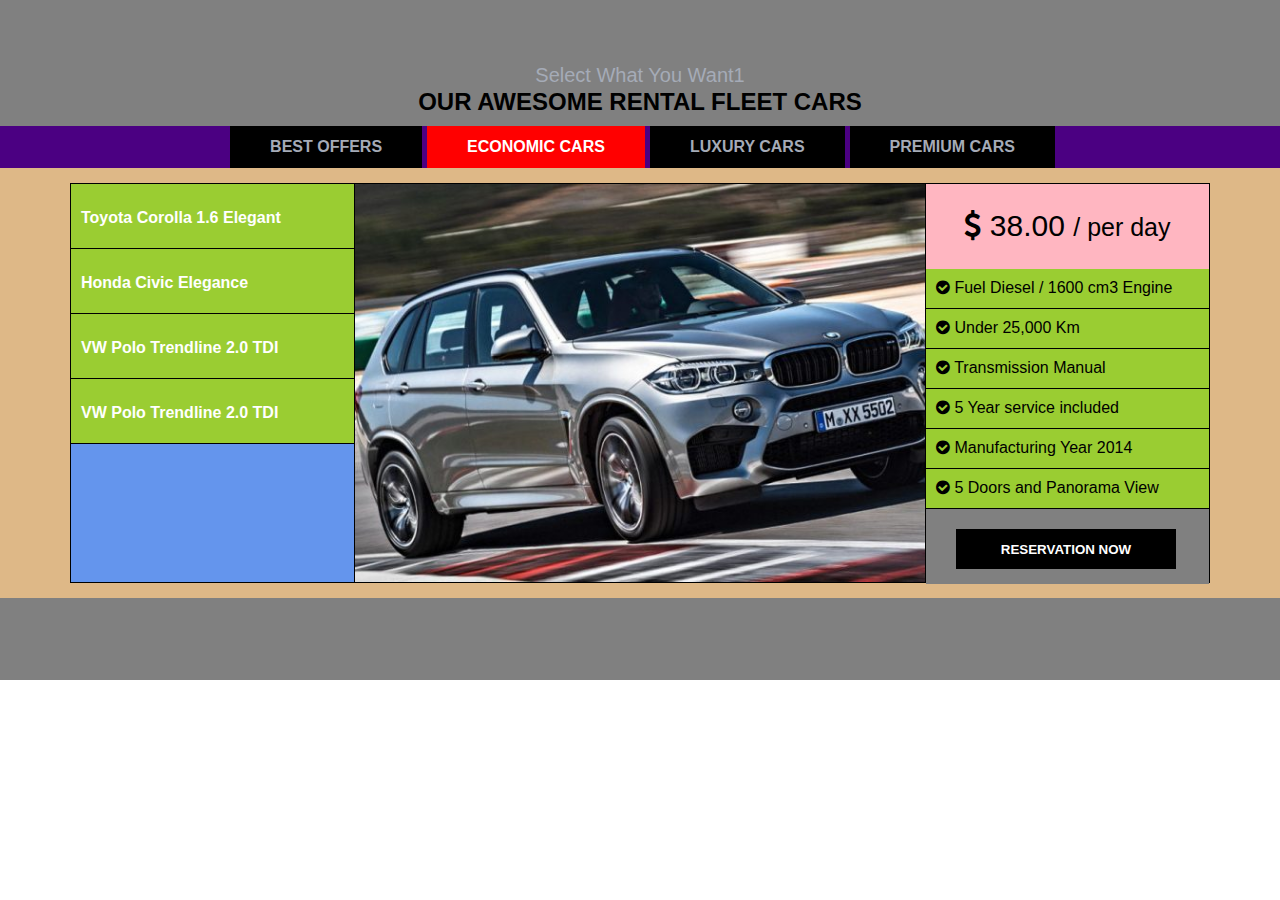
<file: portfolio/my flex project/07section.html>
<!DOCTYPE html>
<html lang="en">
<head>
    <meta charset="UTF-8">
    <meta name="viewport" content="width=device-width, initial-scale=1.0">
    <title>Document</title>
    <link rel="stylesheet" href="https://cdnjs.cloudflare.com/ajax/libs/font-awesome/4.7.0/css/font-awesome.css">

    <style>
        *{box-sizing: border-box;margin: 0;padding: 0;}
        .seven-container
        {
            height: 680px;
            background: gray;
            text-align: center;
            font-family: sans-serif;
            padding-top: 40px
        }
        .seven-container h2
        {
            /* margin: 10px 0; */
            padding-top: 20px;
            padding-bottom: 10px;
        }
        .seven-container h2 small
        {
            color: rgb(165, 171, 183);
            font-weight: 400;
        }
        .seven-container .bestoffers
        {
            /* height: 70px; */
            background-color: indigo;
            display: flex;
            flex-wrap: wrap;
            justify-content: center;
            align-items: center;
            font-weight: bold;
            
        }
        @media(max-width: 600px)
        {
            .seven-container .bestoffers .besti{width: 100%;}
        }
        .seven-container .bestoffers .besti
        {
            /* height: 30px; */
            /* width: 200px; */
            padding: 12PX 40PX;
            
            /* border: 1px solid; */
            margin-left: 5px;
            background: black;
            color: rgb(165, 171, 183);
        }
        .seven-container .bestoffers .kk

        {
            background: red;
            color: white;
        }


        .seven-container .section-cont
        {
            height: 430px;
            background: burlywood;
            display: flex;
            flex-wrap: wrap;
            justify-content: center;
            align-items: center;
        }


        .section-cont .card-1
        {
            height: 400px;
            width: 285px;
            background: cornflowerblue;
            border: 1px solid;
            text-align: left;
            /* margin-left: 30px; */
        }
        .section-cont .card-1 .types
        {
            height: 65px;
            border-bottom: 1px solid;
            background: yellowgreen;
            padding: 25px 10px;
            
        }
        .card-1 .types a
        {
            text-decoration: none;
            color: white;
            font-family: sans-serif;
            font-weight: bold;

        }
        .section-cont .card-2
        {
            height: 400px;
            width: 570px;
            background: cornflowerblue;
            background: url(./image/546abeb9a10ea_-_001bmwx5m-71596909-lg-plbiagleor020v3d6ivvpv22zz07o4wj1398gw7bms.jpg);
            background-size: 100% 100%;
            border-top: 1px solid;
            border-bottom: 1px solid;

        }
        @media(max-width: 600px;)
        {
            .section-cont .card-1{width: 100%;}
            
        }
        @media(max-width: 600px;)
        {
            .section-cont .card-2{width: 100%;}
        }
        .card-1 .types2
        {
            height: 85px;
            /* border: 1px solid; */
            background: lightpink;
            font-size: 30px;
            text-align: center;
            padding: 25px 0px;
        }
        .card-1 .types3
        {
            height: 40px;
            border-bottom: 1px solid;
            background: yellowgreen;
            
            padding: 10px 10px;
        }
        .card-1 .types4
        {
            height: 75px;
            /* border: 1px solid; */
            background: gray;
            
            padding: 20px 30px;
        }
        .card-1 .types4 button
        {
            height: 40px;
            width: 220px;
            background: black;
            border: none;
            font-weight: bold;
            color: white;
        }
        .card-1 .types4 button:hover
        {
            
            background: red;
        
        }


    </style>
</head>
<body>
    <div class="seven-container">
        <h2>
            <small>Select What You Want1</small><br>
            <span>OUR AWESOME RENTAL FLEET CARS</span>
        </h2>
        <div class="bestoffers">
            <div class="besti">BEST OFFERS</div>
            <div class="besti kk">ECONOMIC CARS</div>
            <div class="besti">LUXURY CARS</div>
            <div class="besti">PREMIUM CARS</div>

        </div>
        <div class="section-cont">
            <div class="card-1">
                <div class="types">
                    <a href="">Toyota Corolla 1.6 Elegant</a>
                </div>

                <div class="types">
                    <a href="">Honda Civic Elegance</a>
                </div>

                <div class="types">
                    <a href="">VW Polo Trendline 2.0 TDI</a>
                </div>

                <div class="types">
                    <a href="">VW Polo Trendline 2.0 TDI</a>
                </div>
                
            </div>
            <div class="card-2">
                <!-- <img src="image/546abeb9a10ea_-_001bmwx5m-71596909-lg-plbiagleor020v3d6ivvpv22zz07o4wj1398gw7bms.jpg" alt="" height="100%" width="100%"> -->

            </div>
            <div class="card-1">
                <div class="types2">
                    <i class="fa fa-dollar"></i>
                    <span>38.00</span>
                    <small> / per day</small>

                </div>

                <div class="types3">
                    <i class="fa fa-check-circle"></i>
                    Fuel Diesel / 1600 cm3 Engine
                </div>
                <div class="types3">
                    <i class="fa fa-check-circle"></i>
                    Under 25,000 Km
                </div>
                <div class="types3">
                    <i class="fa fa-check-circle"></i>
                    Transmission Manual
                </div>
                <div class="types3">
                    <i class="fa fa-check-circle"></i>
                    5 Year service included
                </div>
                <div class="types3">
                    <i class="fa fa-check-circle"></i>
                    Manufacturing Year 2014
                </div>
                <div class="types3">
                    <i class="fa fa-check-circle"></i>
                    5 Doors and Panorama View
                </div>
                <div class="types4">
                    <button>RESERVATION NOW</button>
                </div>
                
                
            </div>
            

        </div>
    </div>
</body>
</html>
</file>
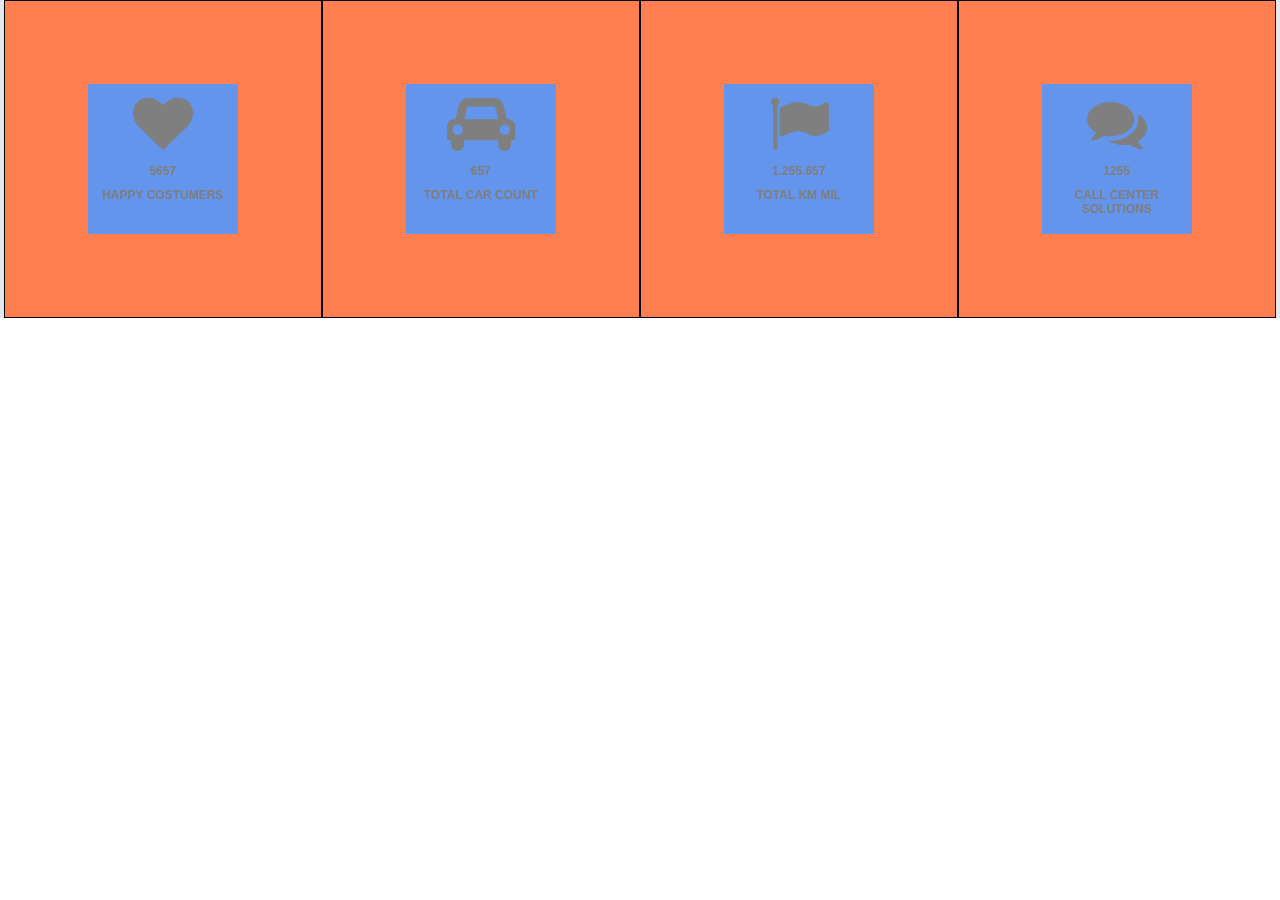
<file: portfolio/my flex project/08section.html>
<!DOCTYPE html>
<html lang="en">
<head>
    <meta charset="UTF-8">
    <meta name="viewport" content="width=device-width, initial-scale=1.0">
    <title>Document</title>
    <link rel="stylesheet" href="https://cdnjs.cloudflare.com/ajax/libs/font-awesome/4.7.0/css/font-awesome.css">

    <style>
        *{box-sizing: border-box;margin: 0;padding: 0;}
        .eight-section
        {
            /* height: 330px; */
            /* margin: 50px 0; */
            background: rgba(119, 136, 153, 0.20);
            display: flex;
            flex-wrap: wrap;
            /* padding: 20px 20px 20px 20px; */
            justify-content: center;
            align-items: center;
            
        }

        .eight-section .parts
        {
            /* height: 330px; */
            /* width: 350px; */
            background: coral;
            border: 1px solid;
            text-align: center;
            padding: 83px;
            
           
        }
        @media(max-width: 600px;)
        {
            .eight-section .parts .part{width: 100%;}  
        }
        .eight-section .parts .part
        {
            height: 150px;
            width: 150px;
            background: cornflowerblue;
            text-align: center;
            padding: 10px 0;
            color: #7f7f7f;
        }
        .part i
        {
            /* margin-bottom: 20px; */
            font-size: 60px;
            
        }
        .part p
        {
            font-weight: bold;
            font-size: 12px;
            font-family: sans-serif;
            margin: 10px 0;
            
        }
        .eight-section .parts .part:hover
        {
            color: orangered;
        }

    </style>
</head>
<body>
    
    <div class="eight-section">

        <div class="parts">
            <div class="part">
                <i class="fa fa-heart"></i>
                <p>5657</p>
                <p>HAPPY COSTUMERS</p>
            </div>
        </div>

        <div class="parts">
            <div class="part">
                <i class="fa fa-car"></i>
                <p>657</p>
                <p>TOTAL CAR COUNT</p>
            </div>
        </div>
        
        <div class="parts">
            <div class="part">
                <i class="fa fa-flag"></i>
                <p>1.255.657</p>
                <p>TOTAL KM MIL</p>
            </div>
        </div>
        
        <div class="parts">
            <div class="part">
                <i class="fa fa-comments"></i>
                <p>1255</p>
                <p>CALL CENTER SOLUTIONS</p>
            </div>
        </div>

    </div>
</body>
</html>
</file>
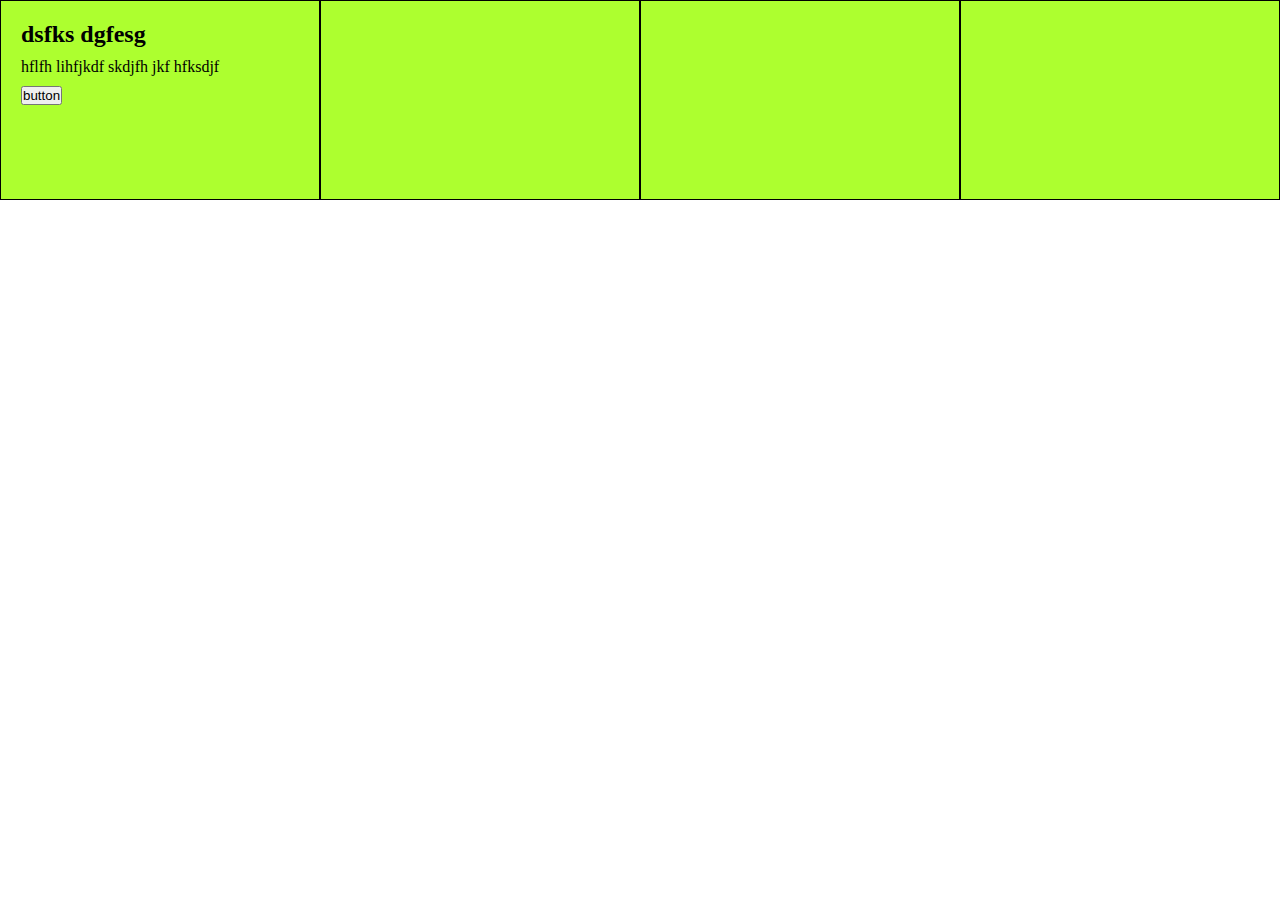
<file: portfolio/my flex project/axay.html>
<!DOCTYPE html>
<html lang="en">
<head>
    <meta charset="UTF-8">
    <meta name="viewport" content="width=device-width, initial-scale=1.0">
    <title>Document</title>
    <style>
        *{box-sizing: border-box;margin: 0;padding: 0;}
        .co
        {
            height: 200px;
            background: greenyellow;
            display: flex;
        
        }
        .as
        {
            height: 200px;
            width: 25%;
            border: 1px solid;
            padding: 20px;
        }
        .co .as p
        {
            margin: 10px 0;
        }


    </style>
</head>
<body>
    <div class="co">

        <div class="as">
            <h2>dsfks dgfesg</h2>
            <p>hflfh lihfjkdf skdjfh jkf hfksdjf</p>
            <button>button</button>
        </div>
        <div class="as"></div>
        <div class="as"></div>
        <div class="as"></div>
    </div>

</body>
</html>
</file>
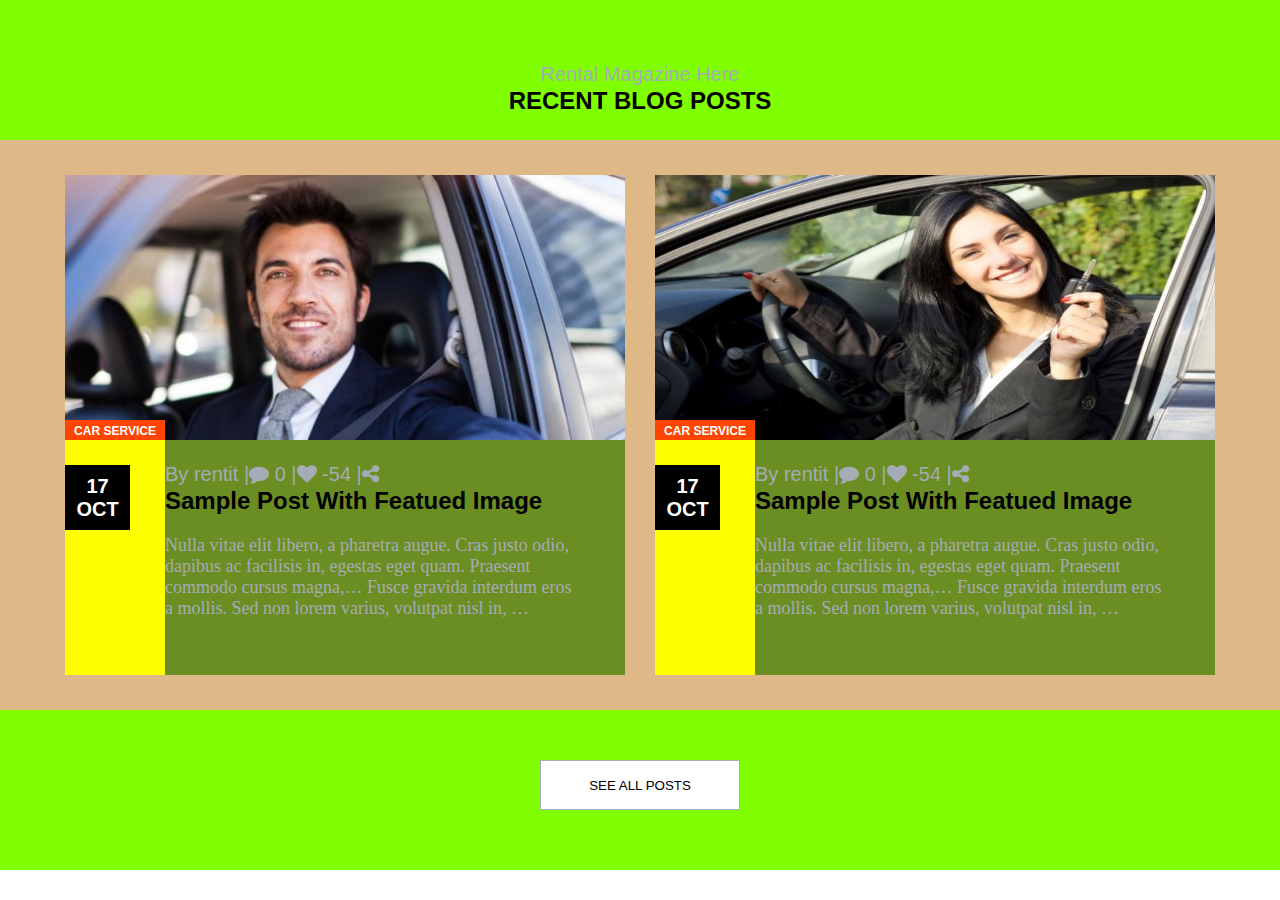
<file: portfolio/my flex project/blog.htm>
<!DOCTYPE html>
<html lang="en">
<head>
    <meta charset="UTF-8">
    <meta name="viewport" content="width=device-width, initial-scale=1.0">
    <title>Document</title>
    <link rel="stylesheet" href="https://cdnjs.cloudflare.com/ajax/libs/font-awesome/4.7.0/css/font-awesome.css">

    <style>
        *{box-sizing: border-box;margin: 0;padding: 0;}
        .blogmain
        {
            /* height: 810px; */
            background: chartreuse;
            text-align: center;
            padding: 60px 0;
        }
        .blogmain h2 
        {
            margin-bottom: 25px;
        }
        .blogmain h2 small
        {
            font-weight: 400;
            color: rgb(165, 171, 183);
            font-family: sans-serif;
        
        }
        .blogmain h2 span
        {
            font-weight: bold;
            font-family: sans-serif;
        }
        .blogmain .blogers
        {
            /* height: 540px; */
            background: burlywood;
            
            display: flex;
            flex-wrap: wrap;
            justify-content: center;
            /* justify-content: space-between; */
            align-items: center;
            padding: 20px 0px;
        }
        .blogmain .blogers .bloger-detail
        {
            /* height: 500px; */
            /* width: 560px; */
            /* margin: 20px; */
            background: cadetblue;
            margin: 15px  15px;
        }
        .blogmain .blogers .bloger-detail .blogerimage
        {
            height: 265px;
            width: 560px;
            background: goldenrod;
            background: url(./image/12-plbiagle50iznkyiz8ur3n3eofjf63iux2i9iddwjq.jpg);
            background-size: 100% 100%;
            z-index: 0;
            position: relative;
            overflow: hidden;
        }
        .blogmain .blogers .bloger-detail .gr
        {
            background: url(./image/shutterstock_227261371-plbiagle2tlowci6nae98rx3kwi3t4kym34t9mgtgs.jpg);
            background-size: 100% 100%;
        }

        .blogmain .blogers .bloger-detail .blogerimage .about
        {
            height: 20PX;
            width: 100PX;
            background: orangered;
            text-align: center;
            padding: 4px 0;
            font-size: 12px;
            color: white;
            font-weight: bold;
            font-family: sans-serif;
            position: absolute;
            top: 245px;
            
            
        }
        .blogmain .blogers .bloger-detail .blogerimage .sign
        {
            height: 265px;
            width: 560px;
            background: rgba(255, 0, 0, 0.50);
            color: white;
            font-size: 20px;
            padding: 120px 50px;
            position: absolute;
            top: 265px;
            left: 0;
            z-index: -1;
            
            
        }
        .blogmain .blogers .bloger-detail .blogerimage:hover .sign
        {
            top: 0;
        }

        .blogmain .blogers .bloger-detail .blogertext
        {
            height: 235px;
            width: 560px;
            background: red;
            display: flex;
        }
        .blogmain .blogers .bloger-detail .blogertext .blog-text-left
        {
            height: 235px;
            width: 100px;
            background: yellow;
            padding-top: 25px;
        }
        .blogmain .blogers .bloger-detail .blogertext .blog-text-left .date
        {
            height: 65px;
            width: 65px;
            background: black;
            color: white;
            font-weight: bold;
            font-size: 20px;
            font-family: sans-serif;
            padding: 10px;
        }



        .blogmain .blogers .bloger-detail .blogertext .blog-text-right
        {
            height: 235px;
            width: 460px;
            background: olivedrab;
            padding-top: 20px;
            padding-right: 50px;
            text-align: left;
        }
        .blogmain .blogers .bloger-detail .blogertext .blog-text-right h2 small
        {
            font-weight: 400;
            color: rgb(165, 171, 183);
        }
        .blogmain .blogers .bloger-detail .blogertext .blog-text-right h2 span
        {
            font-weight: bold;
        }
        .blogmain .blogers .bloger-detail .blogertext .blog-text-right h2
        {
            margin-bottom: 20px;
        }
        .blogmain .blogers .bloger-detail .blogertext .blog-text-right p
        {
            font-size: 18px;
            color: rgb(165, 171, 183);
        }

        .blogmain button
        {
            height: 50px;
            width: 200px;
            margin-top: 50px;
            background: white;
            border: 1px solid  rgb(165, 171, 183);
        }
        @media(max-width: 600px)
        {
            .blogmain .blogers .bloger-detail{width: 100%;} 
        }

    </style>
</head>
<body>
    <div class="blogmain">
        <h2>
            <small>Rental Magazine Here</small><br>
            <span>RECENT BLOG POSTS</span>
        </h2>
        <div class="blogers">
            <div class="bloger-detail">
                <div class="blogerimage">
                    <div class="about">
                        CAR SERVICE
                    </div>
                    <div class="sign">
                        <i class="fa fa-plus"></i>
                    </div>

                </div>
                <div class="blogertext">
                    <div class="blog-text-left">
                        <div class="date">
                            17 OCT
                        </div>

                    </div>

                    <div class="blog-text-right">
                        <h2>
                            <small>By rentit |<i class="fa fa-comment"></i> 0 |<i class="fa fa-heart"></i>  -54 |<i class="fa fa-share-alt"></i></small><br>
                            <span>Sample Post With Featued Image</span>
                        </h2>

                        <p>
                            Nulla vitae elit libero, a pharetra augue. Cras justo odio, dapibus ac facilisis in, egestas eget quam. Praesent commodo cursus magna,… Fusce gravida interdum eros a mollis. Sed non lorem varius, volutpat nisl in, …
                        </p>


                    </div>

                </div>
               
            </div>
            <div class="bloger-detail">
                <div class="blogerimage gr">
                    <div class="about">
                        CAR SERVICE
                    </div>
                    <div class="sign">
                        <i class="fa fa-plus"></i>
                    </div>

                </div>
                <div class="blogertext">
                    <div class="blog-text-left">
                        <div class="date">
                            17 OCT
                        </div>

                    </div>

                    <div class="blog-text-right">
                        <h2>
                            <small>By rentit |<i class="fa fa-comment"></i> 0 |<i class="fa fa-heart"></i>  -54 |<i class="fa fa-share-alt"></i></small><br>
                            <span>Sample Post With Featued Image</span>
                        </h2>

                        <p>
                            Nulla vitae elit libero, a pharetra augue. Cras justo odio, dapibus ac facilisis in, egestas eget quam. Praesent commodo cursus magna,… Fusce gravida interdum eros a mollis. Sed non lorem varius, volutpat nisl in, …
                        </p>


                    </div>

                </div>
               
            </div>

        </div>


        <button>SEE ALL POSTS</button>
           

        

    </div>
</body>
</html>
</file>
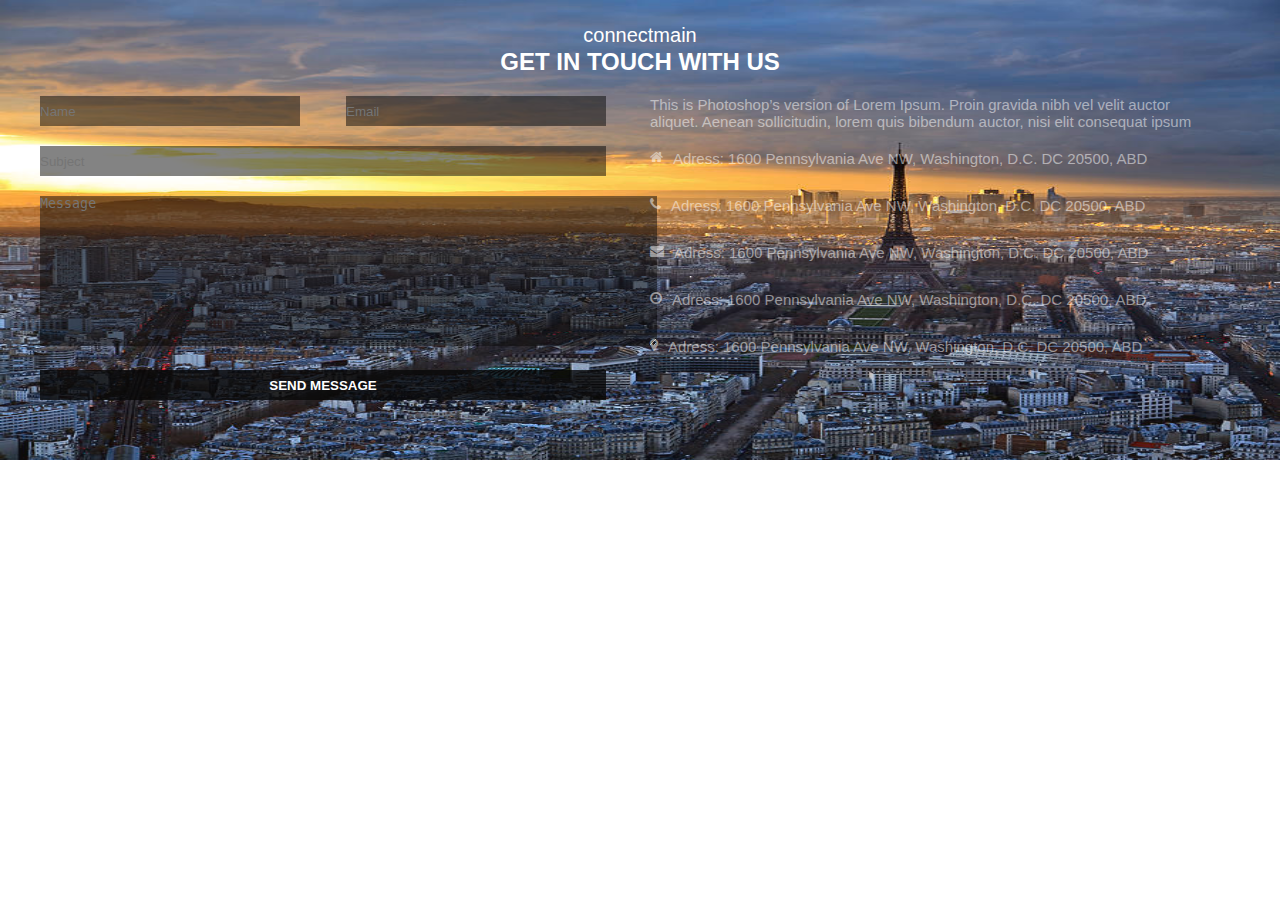
<file: portfolio/my flex project/connect.html>
<!DOCTYPE html>
<html lang="en">
<head>
    <meta charset="UTF-8">
    <meta name="viewport" content="width=device-width, initial-scale=1.0">
    <title>Document</title>
    <link rel="stylesheet" href="https://cdnjs.cloudflare.com/ajax/libs/font-awesome/4.7.0/css/font-awesome.css">

    <style>
        *{box-sizing: border-box;margin: 0;padding: 0;}

        .connectmain
        {
            /* height: 600px; */
            background: chocolate;
            background: url(image/paris-skyline-with-a-dramatic-sunset--frdric-collin.jpg);
            background-repeat: no-repeat;
            background-size: 100% 100%;
            padding: 20px;
            /* border: 2px solid; */
            font-family: sans-serif;

        
        }
        .connectmain h2
        {
            text-align: center;
            /* background: cornflowerblue; */
            /* border: 1px solid; */
            color: white;
        }
        .connectmain h2 small
        {
            font-weight: 400;
        }
        .connectmain .connectdetail
        {
            /* height: 500px; */
            /* width: 100%; */
            /* background: burlywood; */
            /* border: 1px solid; */
            display: flex;
            flex-wrap: wrap;
        }
        .connectdetail .connect-detail-left
        {
            /* height: 400px; */
            /* width: 50%; */
            /* background: crimson; */
            padding: 20px;
            
        }

        .connect-detail-left .rowline
        {
            width: 566px;
            display: flex;
            justify-content: space-between;
            /* border: 1px solid; */
            margin-bottom: 20px;
            height: 30px;
        }
        .connect-detail-left .rowline input
        {
            height: 30px;
            width: 260px;
            background: rgba(7, 7, 7, 0.50);
            outline: none;
            border: none;
        }
        .connect-detail-left .subject 
        {
            width: 566px;
            height: 30px;
            /* border: 1px solid; */
            margin-bottom: 20px;
            /* background: royalblue; */
        }
        .connect-detail-left .subject input
        {
            height: 30px;
            width: 100%;
            outline: none;
            border: none;
            background: rgba(7, 7, 7, 0.50);
        }
        .connect-detail-left .subject button
        {
            width: 566px;
            height: 30px;
            border: none;
            font-weight: bold;
            color: white;
            background: rgba(7, 7, 7, 0.80);
        }
        .connect-detail-left .subject button:hover
        {
            background: red;
        }

        .connect-detail-left .textarea
        {
            width: 570px;
            /* border: 1px solid; */
            margin: 20px 0;
        }
        .connect-detail-left textarea
        {
            outline: none;
            border: none;
            background: rgba(7, 7, 7, 0.50);
        }
        





        .connectdetail .connect-detail-right
        {
            /* height: 400px; */
            /* width: 50%; */
            /* background: blue; */
            padding: 20px;
            color: rgba(255, 255, 255, 0.50);
        }
        .connect-detail-right p
        {
            margin-bottom: 20px;
            font-size: 15px;
        }
        .connect-detail-right .address
        {
            display: flex;
            /* border: 1px solid; */
            font-size: 14px;
            margin-bottom: 10px;
        }
        .connect-detail-right .address i
        {
            margin-right: 10px;
        }


        @media(max-width: 600px)
        {
            .connectmain .connectdetail{width: 100%;}
        }
        

        

    </style>
</head>
<body>
    
    <div class="connectmain">
        
        
        <h2>
            <small>connectmain</small><br>
            <span>GET IN TOUCH WITH US</span>
        </h2>
            
        <div class="connectdetail">

            <div class="connect-detail-left">
                
                    <div class="rowline">
                        <div class="lines">
                            
                            <input type="text" placeholder="Name">
                        </div>
        
                        <div class="lines">
                            
                            <input type="text" placeholder="Email">
                        </div>
                    </div>
                    <div class="subject">
                        <input type="text" placeholder="Subject">
                    </div>

                    <div class="textarea">
                        <textarea name="" id="" cols="75" rows="10" placeholder="Message"></textarea>
                    </div>

                    <div class="subject">
                        <button>SEND MESSAGE</button>
                    </div>
                
            </div>
                    

            <div class="connect-detail-right">
                <p>This is Photoshop’s version of Lorem Ipsum. Proin gravida nibh vel velit auctor<br>aliquet. Aenean sollicitudin, lorem quis bibendum auctor, nisi elit consequat ipsum</p>
                <div class="address"><i class="fa fa-home"></i>
                    <p>	Adress: 1600 Pennsylvania Ave NW, Washington, D.C. DC 20500, ABD</p>
                </div>

                <div class="address"><i class="fa fa-phone"></i>
                    <p>	Adress: 1600 Pennsylvania Ave NW, Washington, D.C. DC 20500, ABD</p>
                </div>

                <div class="address"><i class="fa fa-envelope"></i>
                    <p>	Adress: 1600 Pennsylvania Ave NW, Washington, D.C. DC 20500, ABD</p>
                </div>

                <div class="address"><i class="fa fa-clock-o"></i>
                    <p>	Adress: 1600 Pennsylvania Ave NW, Washington, D.C. DC 20500, ABD</p>
                </div>

                <div class="address"><i class="fa fa-map-marker"></i>
                    <p>	Adress: 1600 Pennsylvania Ave NW, Washington, D.C. DC 20500, ABD</p>
                </div>

            </div>
        </div>

        


    </div>
</body>
</html>
</file>
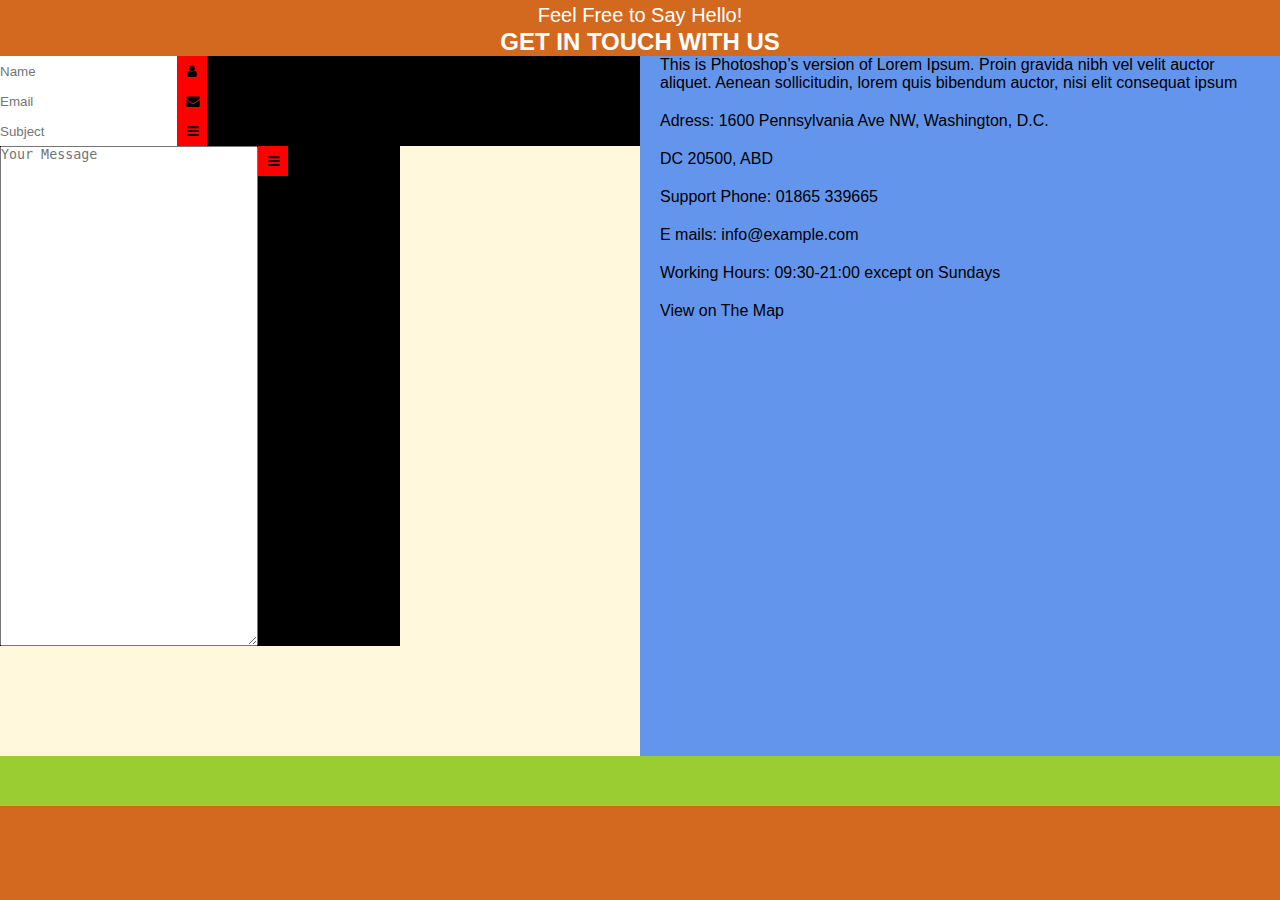
<file: portfolio/my flex project/coonect with us.html>
<!DOCTYPE html>
<html lang="en">
<head>
    <meta charset="UTF-8">
    <meta name="viewport" content="width=device-width, initial-scale=1.0">
    <title>Document</title>
    <link rel="stylesheet" href="https://cdnjs.cloudflare.com/ajax/libs/font-awesome/4.7.0/css/font-awesome.css">

    <style>
        *{box-sizing: border-box;margin: 0;padding: 0;}
        .touchwith
        {
            height: 900px;
            background: chocolate;
            
        }
        .touchwith h2
        {
            color: white;
            font-weight: 500;
            font-family: sans-serif;

            text-align: center;
        }
        .touchwith h2 span
        {
            font-weight: bold;
        }



        .touchwith .touch
        {
            height: 750px;
            /* border: 1px solid; */
            background: yellowgreen;
            display: flex;
            /* padding: 0 80px; */
        }
        .touchwith .touch .touchleft
        {
            height: 700px;
            width: 50%;
            background: cornsilk;
            /* padding: 20px; */
            
            
        }
        .touch .touchleft .row
        {
            height: 30px;
            display: flex;
            background: black;
            
        }
        .touchleft .row input
        {
            border: none;
            outline: none;
        }
        .touchleft .row button
        {
            height: 30px;
            width: 30px;
            border: none;
            background: red;
        }
        .touchleft .ro
        {
            height: 500px;
            width: 400px;
            background: black;
            display: flex;
        }
        .touchleft .ro button
        {
            height: 30px;
            width: 30px;
            border: none;
            background: red;
        }
        





        .touchwith .touch .touchright
        {
            height: 700px;
            width: 50%;
            background: cornflowerblue;
            padding: 0 20px;
            
            
        }
        .touchwith .touch .touchright p
        {
            margin-bottom: 20px;
            font-family: sans-serif;
        }
        

    </style>
</head>
<body>

    <div class="touchwith">
        <h2>
            <small>Feel Free to Say Hello!</small><br>
            <span>GET IN TOUCH WITH US</span>
        </h2>
        <div class="touch">
            <div class="touchleft">
                <!-- <form action=""> -->
                    <div class="row">
                        <input type="text" placeholder="Name">
                        <button><i class="fa fa-user"></i></button>
                    </div>
                    <div class="row">    
                        <input type="email" placeholder="Email">
                        <button><i class="fa fa-envelope"></i></button>
                    </div>

                    <div class="row">
                        <input type="text" placeholder="Subject">
                        <button><i class="fa fa-bars"></i></button>
                        
                    </div>
                    <div class="ro">
                        <textarea name="" id="" cols="30" rows="5" placeholder="Your Message"></textarea>
                        <button><i class="fa fa-bars"></i></button>
                    </div>
                <!-- </form> -->
            </div>
            

            <div class="touchright">
                <p>This is Photoshop’s version of Lorem Ipsum. Proin gravida nibh vel velit auctor aliquet. Aenean sollicitudin, lorem quis bibendum auctor, nisi elit consequat ipsum</p>

                <p>Adress: 1600 Pennsylvania Ave NW, Washington, D.C.</p>

                <p>DC 20500, ABD</p>

                <p>Support Phone: 01865 339665</p>

                <p>E mails: info@example.com</p>

                <p>Working Hours: 09:30-21:00 except on Sundays</p>

                <p>View on The Map</p>
            </div>
        </div>
    </div>


</body>
</html>
</file>
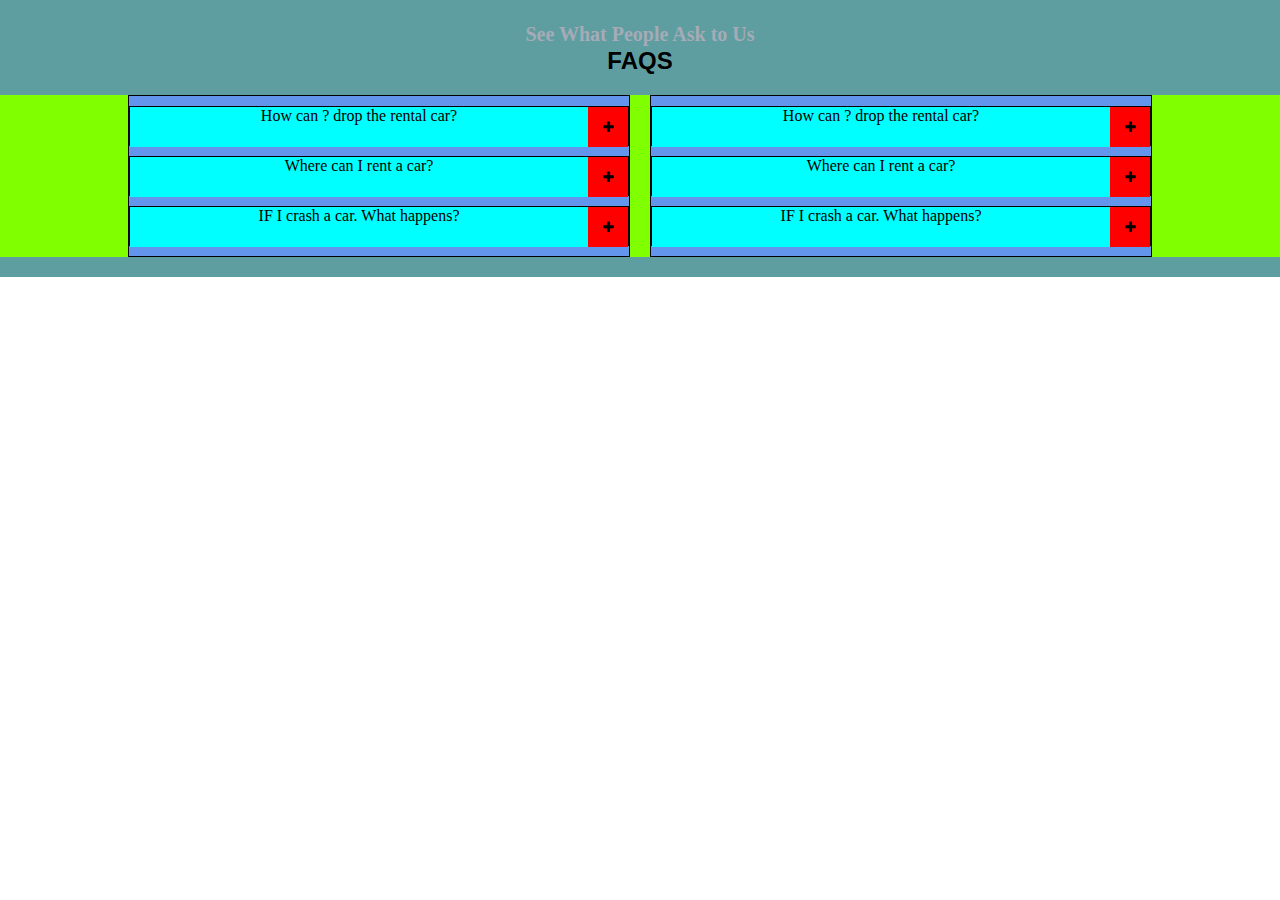
<file: portfolio/my flex project/faoqa.html>
<!DOCTYPE html>
<html lang="en">
<head>
    <meta charset="UTF-8">
    <meta name="viewport" content="width=device-width, initial-scale=1.0">
    <title>Document</title>
    <link rel="stylesheet" href="https://cdnjs.cloudflare.com/ajax/libs/font-awesome/4.7.0/css/font-awesome.css">

    <style>
        *{box-sizing: border-box;margin: 0;padding: 0;}
        .faqs
        {
            /* height: 360px; */
            background: cadetblue;
            /* margin: 100px 0; */
            padding: 20px 0;
            text-align: center;
        }
        .faqs h2
        {
            margin-bottom: 20px;
        }
        .faqs h2 span
        {
            font-weight: bold;
            font-family: sans-serif;
        }
        .faqs h2 small
        {
            color: rgb(165, 171, 183);
        }

        .faqs .faqscontent
        {
            /* height: 240px; */
            background: chartreuse;
            display: flex;
            flex-wrap: wrap;
            justify-content: center;
            align-items: center;
        }
        .faqscontent .question
        {
            /* height: 140px; */
            /* width: 500px; */
            background: cornflowerblue;
            margin-left: 10px;
            margin-right: 10px;
            border: 1px solid;
            padding: 10px 0;
        }
        .faqscontent .question .qa
        {
            height: 40px;
            width: 500px;
            background: crimson; 
            border: 1px solid;

            display: flex;
        
        }
        .faqscontent .question .aq
        {
            margin: 10px 0;
        }
        .faqscontent .question .qa .ex
        {
            height: 40px;
            width: 460px;
            background: cyan;
        }
        .faqscontent .question .qa button
        {
            height: 40px;
            width: 40px;
            background: red;
            padding: 12px;
            border: none;
        }
        @media(max-width: 600px)
        {
            .faqscontent .question{width: 100%;}
        }
        

    </style>
</head>
<body>
    <div class="faqs">
        <h2>
            <small>See What People Ask to Us</small><br>
            <span>FAQS</span>
        </h2>
        <div class="faqscontent">
            <div class="question">
                <div class="qa">
                    <div class="ex">How can ? drop the rental car?</div>
                    <button><i class="fa fa-plus"></i></button>
                </div>

                <div class="qa aq">
                    <div class="ex">Where can I rent a car?</div>
                    <button><i class="fa fa-plus"></i></button>
                </div>

                <div class="qa">
                    <div class="ex">IF I crash a car. What happens?</div>
                    <button><i class="fa fa-plus"></i></button>
                </div>
                
            </div>

            <div class="question">
                <div class="qa">
                    <div class="ex">How can ? drop the rental car?</div>
                    <button><i class="fa fa-plus"></i></button>
                </div>

                <div class="qa aq">
                    <div class="ex">Where can I rent a car?</div>
                    <button><i class="fa fa-plus"></i></button>
                </div>

                <div class="qa">
                    <div class="ex">IF I crash a car. What happens?</div>
                    <button><i class="fa fa-plus"></i></button>
                </div>

            </div>

        </div>

    </div>
</body>
</html>
</file>
<file: portfolio/grid travel/css/style.css>
*{box-sizing: border-box;margin: 0;padding: 0;}

body{font-family: sans-serif;}

        .headerarea
        {
            height: 680px;
            background: url(../image/bg11.png);
            background-size: 100% 100%;
            /* background-size: cover; */
            /* background-attachment: fixed; */
            background-repeat: no-repeat;
            border: 2px solid;
            display: grid;
            grid-template-rows: 0.5fr 1fr 8fr;
            padding: 0 20px 20px 20px;
        }
        .bo
        {
            border: 1px solid red;
        }
        .headerarea .header-top
        {
            /* display: flex; */
            display: grid;
            grid-template-columns: 1fr 1fr;
            padding: 0 20px;
        }
        .headerarea .header-left
        {
            /* display: grid; */
            display: flex;
            /* grid-template-columns: 1fr 1fr 1fr; */
            padding: 0 20px;
        }
        .boor
        {
            border-left: 1px solid;
            padding: 5px 10px;
        }
        .headerarea .header-right
        {
            /* display: grid; */
            display: flex;
            /* grid-template-columns: 1fr 1fr 1fr; */
            padding: 0 150px;
            
        }
        .headerarea .header-buttom
        {
            padding: 10px 20px;
            display: grid;
            grid-template-columns: 1fr 6fr 3fr;
            gap: 20px;
        }
        .header-buttom .logotr
        {
            border: 1px solid;
            
        }
        .header-buttom .navbar
        {
            border: 1px solid;
            background: seashell;
            padding: 5px 20px;
        }
        
        .navbar ul
        {
            
            border: 1px solid;
            background: royalblue;
            padding: 20px 0;
            text-align: center;
        }

        .navbar ul li
        {
            display: inline;
            border: 1px solid;
            margin-left: 10px;
        }



        .header-buttom .search-partner
        {
            border: 1px solid;
            background: seagreen;
            display: grid;
            grid-template-columns: 0.5fr 2fr;
            
        }
        
        .search-partner .searchicon
        {
            border: 1px solid;
            background: sandybrown;
            text-align: center;
            padding: 20px 0;
            font-size: 25px;
            /* color: white; */
        }
        .searchicon a
        {
            border: none;
        }
        .searchicon a:hover
        {
            color: black;
        }
        .search-partner .butt
        {
            border: 1px solid;
            background: orangered;
            text-align: center;
            padding: 16px 0;
        }
        .butt button
        {
            height: 35px;
            width: 130px;
            background: blueviolet;
            border: none;
            border-radius: 5px;
            font-weight: bold;
            color: white;
        }

        .header
        {
            text-align: center;
            padding: 200px;
        }
        .header h1
        {
            font-size: 50px;
            border: 1px solid;
            padding: 10px 0;
            color: white;
        }
        .header p
        {
            font-size: 20px;
            border: 1px solid;
            padding: 10px 0;
            color: white;
        }

        /* end */


        /* second start */

        .second
        {
            background: #2a8ded;
            padding: 20px;
            display: grid;
            grid-template-rows: 1fr 0.5fr 2fr 1fr;
        }
        @media(max-width: 500px)
        {
            .second{grid-template-rows: 1fr;}
        }

        .second .fthvabc
        {
            /* border: 1px solid; */
            padding: 20px;
            background: #F3F6FD;
            

        }
       

        .fthvabc button
        {
            border: 1px solid blueviolet;
            /* background: tomato; */
            padding: 10px 20px;
            border-radius: 5px;
            margin-right: 20px;
        }

        .second .trip
        {
            /* border: 1px solid; */
            padding: 20px;
            /* background: wheat; */
            background: #F3F6FD;
            text-align: center;
        }
        .trip button
        {
            padding: 10px 20px;
            margin-right: 20px;
            font-weight: bold;
            font-size: 16px;
            border: none;
            background: none;
        
        }
        .second .calculate
        {
            /* border: 1px solid; */
            padding: 20px;
            /* background: tomato; */
            background: #F3F6FD;
            display: grid;
            grid-template-columns: 1fr 1fr 1.5fr 0.5fr;
            gap: 20px;
        }
        @media(max-width: 500px)
        {
            .second .calculate{grid-template-columns: 1fr;}
        }
        .calculate .one-way-col
        {
            /* border: 1px solid; */
            border-radius: 10px;
            background: #8b3eea17;
            padding: 10px 10px 10px 15px;
            display: grid;
            grid-template-rows: 1fr 1fr 1fr;
        }

        .one-way-col .one-way-col-row
        {
            /* border: 1px solid; */
            padding: 6px 0;
        }
        
        .one-way-col-row p
        {
            color: #818090;
        }
        .one-way-col-row input
        {
            border: none;
            background: transparent;
            outline: none;
        }
        .oncol
        {
            display: grid;
            grid-template-columns: 3fr 1fr;
            gap: 10px;
        
        }
        .oncol .rowcolicon
        {
            padding: 0 15px;
        }

        .second .bsearch
        {
            /* border: 1px solid; */
            padding: 20px;
            /* background: yellowgreen; */
            background: #F3F6FD;
            text-align: center;
        }
        .bsearch button
        {
            background: blueviolet;
            color: white;
            /* font-weight: bold; */
            border: none;
            padding: 10px 20px;
            border-radius: 5px;
            font-size: 16px;
        }








        /* goveyoud start */

        .go
        {
            /* height: 380px; */
            /* background: rosybrown; */
            border: 2px solid;
            display: grid;
            grid-template-columns: 1fr 1fr 1fr 1fr;
            gap: 20px;
            padding: 20px;
            font-family: sans-serif;
            justify-content: center;
        }
        .go .beyound
        {
            padding: 90px 40px;
            
        }
        .pd
        {
            padding: 10px 0;
        }
        .beyound .line
        {
            height: 1px;
            width: 140px;
            background: blue;
        }
        
        .go .airline
        {
            /* background: chocolate; */
            /* height: 340px;    */
            /* width: 290px; */
            position: relative;
            border-radius: 10px;
            overflow: hidden;
            /* scale: 1; */
            z-index: 0;
        }
        .airline .airline1
        {
            height: 340px;  
            width: 440px;
            background: rgba(0, 0, 0, 0.30);
            position: absolute;
            top: 620px;
            /* top: 400px; */
            left: 0;
            /* border-radius: 10px; */
            transition: 1s;
        }
        .image
        {
            scale: 1;
            transition: 1s;

        }
        .airline:hover .airline1
        {
            top: 300px;

            
        }
        .airline:hover .image
        {
            scale: 1.2;
        }
        .textinfo
        {
            height: 50px;
            width: 160px;
            position: absolute;
            top: 325px;
            left: 70px;
            z-index: 1;
            font-size: 20px;
            color: white;
            text-align: center;
        
        }
        .airline:hover .textinfo
        {
            font-weight: bold;
        }
        @media(max-width: 500px)
        {
            .go{grid-template-columns: 1fr;}
            /* .airline:hover .airline1
            {
                top: 450px;
            }
        .textinfo{top: 500px;left: 120px;*/}

            
            

        }
        .bo
        {
            border: block;
        }
        

        /* goveyoud end */

        /* top destination start */

        .topdestinationarea
        {
            /* height: 800px; */
            /* background: blue; */
            display: grid;
            grid-template-rows: 0.2fr 6.5fr;
            padding: 20px;
            

        }
        @media(max-width: 500px)
        {
        .topdestinationarea{grid-template-columns: 1fr;} 
        }
        .destination
        {
            padding: 20px 0px;
            text-align: center;
        }
        .top
        {
            padding: 10px 0;
            /* border: 1px solid; */
        }
        /* .line1
        {
            height: 5px;
            width: 100px;
            background: black; */
        
            /* border: 1px solid lack; */
        /* } */
        .topdestinationarea .destination3
        {
            display: grid;
            
            grid-template-columns: 5.5fr 1.5fr 1.5fr 1.5fr;
            gap: 20px;
            padding: 20px;
            
            
        }
        @media(max-width: 500px)
        {
        .topdestinationarea .destination3{grid-template-columns: 1fr;} 
        }
        .destination3 .uptp50
        {
            
            border-radius: 10px;
            background: white;
            
            /* width: 650px; */
            overflow: hidden;
            position: relative;
            
        }
        .blurcolor
        {
            background: rgba(65, 105, 225, 0.50);
            
            position: absolute; 
            top: 0;
             
            left: 0; 
            height: 100%; 
            width: 100%;z-index: 1; 
            opacity: 0; 
        }
        }
         .uptp50 .image-big
        {
            height: 100%;
            scale: 1;
            
            /* background: skyblue; */
            border-radius: 10px;
            transition: 1s;

            
        }
        .uptp50:hover .image-big
        {
            scale: 1.2;
            transition: 1s;
        }
        .uptp50:hover .blurcolor
        {
            opacity: 1;
            transition: 1s;
        }

        .uptp50 .sometext
        {
            
            
            /* border: 1px solid green; */
            position: absolute;
            top: 100px;
            left: 150px;
            z-index: 2;
            font-size: 25px;
            color: white;
            padding: 20px 0;
        }
        .sometext .destinationscontentinner
        {
           /* border: 1px solid; */
           padding: 20px 0;
        }
        .destinationscontentinner .destinations-big-offer
        {
            display: flex;
            /* border: 1px solid;  */
            font-size: 80px;
        }
        .destinations-big-offer h6
        {
            padding: 35px 0 0 0;
        }
        .destinationscontentinner h2
        {
            padding: 0 0 20px 0;
        }
        .destinationscontentinner .btnbook
        {
            height: 40px; 
            width: 170px; 
            border-radius: 10px;
            border: none;
            color: white;
            font-size: 20px;
            background-color: blueviolet;
        }
        /* @media(max-width: 500px)
        {
            .uptp50 .sometext{top: 0px;left: 70px;}
            .sometext .destinationscontentinner{font-size: 12px;}  
        } */



            /*  image scale ma problem*/


        .firstcol
        {
            display: grid;
            grid-template-rows: 1fr 1fr 1.5fr;
            gap: 10px;
            
            
        }
        /* @media(max-width: 500px)
        {
        .firstcol{grid-template-rows: 1fr;}
        .secondcol{grid-template-rows: 1fr;}
        .thirdcol{grid-template-rows: 1fr;} 
        } */
        .bd
        {
            /* border: 2px solid; */
        }

        .china
        {
        
            border-radius: 10px;
            /* background: yellow; */
            position: relative;
            /* height: 165px; */
            /* border: 2px solid; */
            /* overflow: hidden; */
            z-index: 0;
            
        }
        .chaf
        {
            /* height: 50ox; */
            /* width: 50px; */
            /* border: 2px solid green; */
            position: absolute;
            top: 80px;
            left: 50px;
            z-index: 1;
            font-size: 25px;
            color: white;
            
        }
        

        .ghjk
        {
            overflow: hidden;
        }
        
        .china:hover .blurcolor
        {
            opacity: 1;
            transition: 1s;
        }
        
        

        .destinationimages
        {
            scale: 1;
            transition: 1s;
            height: 100%;
        
        }
        .ghjk:hover .destinationimages
        {
            scale: 1.2;
            
        }
        

        .darjiling
        {
        
            border-radius: 10px;
            /* background: yellow; */
            /* height: 165px; */
            /* border: 2px solid; */
            position: relative;
        }

        .darj
        {

            position: absolute;
            top: 80px;
            left: 35px;
            z-index: 1;
            font-size: 25px;
            color: white;
        }
        .darjiling:hover .blurcolor
        {
            opacity: 1;
            transition: 1s;
        }
        
        .malaysia
        {
        
            border-radius: 10px;
            /* background: yellow; */
            /* height: 165px; */
            /* border: 2px solid; */
            position: relative;
            
        }

        .malya
        {
            position: absolute;
            top: 130px;
            left: 35px;
            z-index: 1;
            font-size: 25px;
            color: white;
        }
        .malaysia:hover .blurcolor
        {
            opacity: 1;
            transition: 1s;
        }



        .secondcol
        {
            display: grid;
            grid-template-rows: 1.5fr 1fr 1fr;
            gap: 20px;
            
        }
        .bd
        {
            /* border: 2px solid; */
        }

        .gangtok
        {
        
            border-radius: 10px;
            /* background: yellow; */
            /* height: 165px; */
            /* border: 2px solid; */
            position: relative;
        }

        .gangt
        {
            position: absolute;
            top: 130px;
            left: 35px;
            z-index: 1;
            font-size: 25px;
            color: white;
        }
        .thailand
        {
        
            border-radius: 10px;
            /* background: yellow; */
            /* height: 165px; */
            /* border: 2px solid; */
            position: relative;
            
        }

        .thai
        {
            position: absolute;
            top: 80px;
            left: 35px;
            z-index: 1;
            font-size: 25px;
            color: white;
        }
        .thailand:hover .blurcolor
        {
            opacity: 1;
            transition: 1s;
        }
        
        .australia
        {
        
            border-radius: 10px;
            /* background: yellow; */
            /* height: 165px; */
            /* border: 2px solid; */
            position: relative;
        }

        .austr
        {
            position: absolute;
            top: 80px;
            left: 35px;
            z-index: 1;
            font-size: 25px;
            color: white;
        }
        .australia:hover .blurcolor
        {
            opacity: 1;
            transition: 1s;
        }
        


        .thirdcol
        {
            display: grid;
            grid-template-rows: 3fr 3fr 0.5fr;
            gap: 20px;
            
        }
        

        .thirdcol .london
        {
        
            border-radius: 10px;
            background: yellow;
            /* height: 165px; */
            /* border: 2px solid; */
            position: relative;
        }
        .lon
        {
            position: absolute;
            top: 130px;
            left: 35px;
            z-index: 1;
            font-size: 25px;
            color: white;
        }
        .london:hover .blurcolor
        {
            opacity: 1;
            transition: 1s;
        } 

        .thirdcol .usa
        {
        
            border-radius: 10px;
            /* background: yellow; */
            /* height: 165px; */
            /* border: 2px solid; */
            position: relative;
        }
        .uss
        {
            position: absolute;
            top: 130px;
            left: 55px;
            z-index: 1;
            font-size: 25px;
            color: white;
        }
        .usa:hover .blurcolor
        {
            opacity: 1;
            transition: 1s;
        }    

        
        .thirdcol .view
        {
        
            border-radius: 10px;
            /* background: yellow; */
            /* height: 165px; */
            /* border: 2px solid; */
            /* border-radius: 10px; */
            
        }
        .view button
        {
            height: 100%;
            width: 100%;
            border-radius: 10px;
            border: none; 
            font-weight: bold;
            color: white;
            background: blueviolet;
            font-size: 18px;
        }


    /* topdestinations end */

    /* explore start */

.explorearea
{
    /* height: 1000px; */
    background: coral;
    display: grid;
    grid-template-rows: 0.5fr 0.5fr 6fr;
    border: 1px solid;
    /* gap: 10px; */
    padding: 20px;
    align-items: center;
    
}

@media(max-width: 500px)
{
    .explorearea{grid-template-rows: 1fr;}
}

.explorearea .explore
{
    border: 1px solid;
    text-align: center;
    background: blanchedalmond;
    /* line-height: 50px; */
    padding: 20px 0;
    
    /* position: relative; */
}

/* .explore .hot
{
    
    
    background: cornflowerblue;
    
    font-size: 25px;


} */

.explore .lines33
{
    height: 1px;
    width: 150px;
    background: blue;
    /* padding: 20px; */
    position: absolute;
    top: 60px;
    left: 535px;    

}

.explorearea .htse
{
    border: 1px solid;
    text-align: center;
    /* line-height: 50px; */
    padding: 20px 0px;
    
    background: cornflowerblue;

    display: grid;
    grid-template-columns: 1fr 1fr 1fr 1fr;
    align-content: center;
    font-size: 20px;
    gap: 5px;
    /* justify-items: center; */
    align-items: center;
}
.hotels
{
    border: 1px solid;
    background: cornsilk;
    padding: 5px;
    border-radius: 10px;
    
}
.tours
{
    border: 1px solid;
    background: cornsilk;
    padding: 5px;
    border-radius: 10px;
}
.space
{
    border: 1px solid;
    background: cornsilk;
    padding: 5px;
    border-radius: 10px;
}
.events
{
    border: 1px solid;
    background: cornsilk;
    padding: 5px;
    border-radius: 10px;
}

.explorearea .hoteltype
{
    border: 1px solid;
    /* background: crimson; */
    /* background: white; */
    display: grid;
    grid-template-columns: 1fr 1fr 1fr 1fr;
    gap: 20px;
    padding: 20px;
    
}

@media(max-width: 500px)
{
    .explorearea .hoteltype{grid-template-columns: 1fr;}
    
}

.hoteltype .hoteltype1
{
    border: 1px solid lightgray;
    border-radius: 10px;
    /* background: blue; */
    display: grid;
    grid-template-rows: 5fr 5fr;
    overflow: hidden;
}
.hoteltype1 .hotelimage
{
    /* border: 2px solid orange; */
    /* background: rgb(138, 98, 47); */
    overflow: hidden;
    
}
.hoteltype1 .hotelimage .ih1
{
    scale: 1;
    transition: 1s;
    
}
.hoteltype1:hover .ih1
{scale: 1.2;}

.hoteltype1:hover
{
    box-shadow: 10px 10px 20px gray, -10px -10px 20px gray;
  
}

.hoteltype1 .hotealdetail
{
    /* border: 1px solid; */
    /* background: white; */
    padding: 20px 10px;
}
.ka
{
    padding: 10px 0;
    /* border: 1px solid; */
}
.hotealdetail p span
{
    color: lightblue;
}
.hotealdetail p
{color: gray;}

/* end */

/* specialsection start */

.sntsection
{
    border: 1px solid;
    padding: 20px;
    background: orchid;
    display: grid;
    grid-template-columns: 5fr 2.5fr 2.5fr;;
    gap: 20px;
}
@media(max-width: 500px)
{
    .sntsection{grid-template-columns: 1fr;}
    
}

.sntsection .spcontent
{
    
    /* border: 1px solid; */
    background: palevioletred;
    border-radius: 10px;
    overflow: hidden;
    position: relative;
    z-index: 0;
}
.imageoffer
{
    scale: 1;
    transition: 1s;
}
.spcontent:hover .imageoffer

{
    scale: 1.2;
}
.spcontent .specialoffertext
{
    height: 480px;
    width: 591px;
    padding: 165px 0px 30px 30px;
    /* border: 1px solid; */
    color: white;
    position: absolute;
    top: 0;
    left: 0;
    z-index: 1;
    
}
.specialoffertext p
{
    padding: 30px 0;
    border: 1px solid;
    line-height: 25px;
    font-size: 18px;
    
}

.spcontent:hover .specialoffertext
{
    background: rgba(65, 105, 225, 0.50);
    border-radius: 10px;

}

.specialoffertext button
{
    height: 50px;
    width: 190px;
    border-radius: 10px;
    border: none;
    background: rgb(65, 105, 225);
    font-weight: bold;
    font-size: 18px;
    color: white;

    position: relative;
    z-index: 0;
    overflow: hidden;
}

.specialoffertext button::before

{
    content: "";
    position: absolute;
    top: 50px;
    left: 0;
    height: 50px;
    width: 190px;
    border-radius: 45%;

    background: black;
    transition: 0.5s;
    z-index: -1;
}

.specialoffertext button:hover::before
{
    top: -50px;
}

.spcontent .newletteroffertext
{
    height: 480px;
    width: 295px;
    padding: 165px 0px 30px 30px;
    /* border: 1px solid; */
    color: white;
    position: absolute;
    top: 0;
    left: 0;
    z-index: 1;
    
}
@media(max-width: 500px)
{
    .spcontent .newletteroffertext{height: 100%; width: 100%;}
    
}

.newletteroffertext p
{
    padding: 30px 0;
    border: 1px solid;
    line-height: 25px;
    font-size: 18px;
    
}

.spcontent:hover .newletteroffertext
{
    background: rgba(65, 105, 225, 0.50);
    
    border-radius: 10px;

}

.newletteroffertext button
{
    height: 50px;
    width: 190px;
    border-radius: 10px;
    border: none;
    background: rgb(65, 105, 225);
    font-weight: bold;
    font-size: 18px;
    color: white;

    position: relative;
    z-index: 0;
    overflow: hidden;
}

.newletteroffertext button::before

{
    content: "";
    position: absolute;
    top: 50px;
    left: 0;
    height: 50px;
    width: 190px;
    border-radius: 45%;

    background: black;
    transition: 0.5s;
    z-index: -1;
}

.newletteroffertext button:hover::before
{
    top: -50px;
}



/* specialsection end */



/* Our best promotional tours start */



.promotionalsection
{
    padding: 20px 20px;
    background: brown;
    display: grid;
    grid-template-rows: 0.5fr 4fr;
    /* justify-items: center; */
    align-items: center;
}
@media(max-width: 500px)
{
    .promotionalsection{grid-template-rows: 1fr;}
}
.promotionalsection .promotext
{
    border: 1px solid;
    background: burlywood;
    text-align: center;
    padding: 10px 0px;
}
.promotionalsection .promotehotel
{
    border: 1px solid;
    /* background: crimson; */
    /* background: white; */
    display: grid;
    grid-template-columns: 1fr 1fr 1fr 1fr;
    gap: 20px;
    padding: 20px;
}
@media(max-width: 500px)
{
    .promotionalsection .promotehotel{grid-template-columns: 1fr;}

}

.promotehotel .promot1
{
    border: 1px solid lightgray;
    border-radius: 10px;
    /* background: blue; */
    display: grid;
    grid-template-rows: 5fr 5fr;
    overflow: hidden;
}
.promot1 .promotimage
{
    /* border: 2px solid orange; */
    /* background: rgb(138, 98, 47); */
    overflow: hidden;
    
}
.promot1 .promotimage .hhh1
{
    scale: 1;
    transition: 1s;
    
}
.promot1:hover .hhh1
{scale: 1.2;}

.promot1:hover
{
    box-shadow: 10px 10px 20px gray, -10px -10px 20px gray;
  
}
.promot1 .promotdetail
{
    /* border: 1px solid; */
    /* background: white; */
    padding: 20px 10px;
}
.kka
{
    padding: 10px 0;
    /* border: 1px solid; */
}
.promotdetail p span
{
    color: lightblue;
}
.promotdetail p
{color: gray;}


/* Our best promotional tours end */




/* destination for you start */

.destinationsection
{
    background: orangered;
    padding: 20px;
    display: grid;
    grid-template-rows: 0.5fr 0.5fr 1.5fr;
    /* gap: 10px; */
    align-items: center;
}

@media(max-width: 500px)
{
    .destinationsection{grid-template-rows: 1fr;}
}

.destinationsection .destirows
{
    border: 1px solid;
    padding: 20px;
    /* text-align: center; */
    /* padding: 10px; */
}
.destinationsection .destirows-h1
{
    border: 1px solid;
    padding: 20px;
    text-align: center;
    /* padding: 10px; */
}


.destinationsection .destirows h1
{
    /* border: 1px solid; */
    text-align: center;
    padding: 10px 0;
}

.destinationsection .ff
{
    padding: 20px 0px;
    border: 1px solid;
}

.destinationsection .ff
{
    /* display: grid; */
    /* grid-template-columns: 1fr 1fr 1fr 1fr 1fr 1fr 1fr; */
    /* gap: 10px; */
    /* padding: 20px 0; */
    /* justify-items: center; */
    border: 1px solid;
    background: cornsilk;
    box-shadow: 10px 10px 20px gray, -10px -10px 20px gray;
    text-align: center;
    
}


 @media(max-width: 500px)
{
    .destinationsection .ff{width: 100%;}
    /* .ff .countryname{width:50%;} */
}
.ff button
{
    padding: 10px 20px;
    border: none;
    border-radius: 10px;
    margin: 0 15px;
    
}

/* .countryname
{
    border: 1px solid;
    border-radius: 10px;
    padding: 20px 10px;
    text-align: center;
    font-weight: bold;
} */

.hrt
{
    background: cornflowerblue;
    display: grid;
    grid-template-columns: 1fr 1fr 1fr;
    gap: 30px;
    padding: 20px;
}

@media(max-width: 500px)
{
    .hrt{grid-template-columns: 1fr;}
}
.hrt .ekb
{
    background: darkgray;
    border: 1px solid lightgrey;
    border-radius: 10px;
    display: grid;
    grid-template-columns: 2fr 8fr;
    /* gap: 10px; */
    /* box-shadow: 10px 10px 20px gray, -10px -10px 20px gray; */
}
.hrt .ekb:hover
{
    box-shadow: 10px 10px 20px gray, -10px -10px 20px gray;

}
.pp
{
    /* padding: 20px; */
}

.ekb .kd
{
    /* border: 1px solid; */
    /* line-height: 50px; */
}
.kd .io
{
    padding: 5px;
}
.io a
{
    border: none;
}
.kd p span
{
    color: blueviolet;
}


/* destination for you end */


/* latest travel news start */

.ltn
{
    /* height: 650px; */
    padding: 20px;
    background: cornflowerblue;
    display: grid;
    grid-template-rows: 1fr 6fr;
    /* gap: 10px; */
}
@media(max-width: 500px)
{
    .ltn{grid-template-rows: 1fr;}

}
.ltn .latestup
{
    /* height: 80px; */
    border: 1px solid;
    text-align: center;
    padding: 30px 0;
    font-weight: bold;
    font-size: 35px;
    background: chocolate;

}

.ltn .latestdown
{
    
    border: 1px solid;
    background: crimson;    
    display: grid;
    grid-template-columns: 1fr 1fr;
    gap: 10px;

}
@media(max-width: 500px)
{
    .ltn .latestdown{grid-template-columns: 1fr;}

}

.latestdown .latestdownleft
{
    /* height: 520px; */
    border: 1px solid;
    padding: 20px;
    background: darkcyan;
    display: grid;
    grid-template-rows: 1fr 1fr 1fr 1fr;
    gap: 10px;
}
.latestdownleft .latestleftrow
{
    border: 1px solid;
    border-radius: 10px;
    background: cadetblue;
    display: grid;
    grid-template-columns: 2fr 8fr;
    gap: 10px;
    
}


.latestleftrow .left
{
    border: 1px solid;
    border-radius: 10px;
}
.ghy

.latestleftrow .right
{
    border: 1px solid;
    border-radius: 10px;
}
.right h2
{
    padding: 0 0 10px 0;
}
.right .smp
{
    padding: 10px 0 0 0; 
    border: 1px solid;
    color: lightseagreen;
}
.right .smp .fa-circle
{
    
    padding: 0 5px 0 15px;
    color: lightseagreen;
}

.latestdown .latestdownright
{
    /* height: 520px; */
    border: 1px solid;
    background: darkcyan;
    display: grid;
    grid-template-rows: 4fr 6fr;
    padding: 20px;
}
.latestdownright .latestdownrightup
{
    border: 1px solid;
    border-radius: 10px;
    overflow: hidden;
}
.latestdownright .latestdownrightdown
{
    border: 1px solid;
    
}
.latestdownrightupimage
{
    scale: 1;
    transition: 1s;
}
.latestdownrightup:hover .latestdownrightupimage
{
    scale: 1.2;
}
.latestdownright .latestdownrightdown
{
    padding: 15px 0;
    border: 1px solid yellow;
    background: burlywood;
}

 a
{
    text-decoration: none;
    color: black;
    border: 1px solid;
}
a:hover
{
    color: blueviolet;
}
.latestdownright .latestdownrightdown p
{
    border: 1px solid;
    padding: 20px 0;
    font-size: 18px;
}
.an
{
    color: blueviolet;
    display: inline;
}
.an:hover
{
    color: black;
}


/* latest travel news end */


/* our partner start */

.oursection
{
    /* height: 280px; */
    padding: 20px;
    
    /* background: yellow; */
    display: grid;
    grid-template-rows: 4fr 6fr;
    
    align-items: center;
    
}

@media(max-width: 500px)
{
    .oursection{grid-template-rows: 1fr;}

}

.oursection .ourp
{
    
    /* border: 1px solid; */
    /* background: whitesmoke; */
    text-align: center;
    padding: 20px 0;
    font-weight: bold;
    font-size: 35px;
}
.oursection .partnerlog
{
    /* height: 150px; */
    /* border: 1px solid; */
    /* background: violet; */
    display: grid;
    grid-template-columns: 1fr 1fr 1fr 1fr 1fr 1fr 1fr 1fr;
    gap: 20px;
    align-items: center;
    padding: 20px;

}

@media(max-width: 500px)
{
    .oursection .partnerlog{grid-template-columns: 1fr 1fr;}

}

.partnerlog .brandlogo
{
    /* height: 105px; */
    /* padding: 20px; */
    /* border: 1px solid; */
    text-align: center;
}

/* our partner end */


/* emailsection start */


.emailsection
{
    background: red;
    padding: 20px;
    display: grid;
    grid-template-columns: 1fr 5fr 4fr;
    gap: 10px;
}
@media(max-width: 500px)
{
    .emailsection{grid-template-columns: 1fr;}
}

.emailsection .fasection
{
    text-align: center;
    /* font-size: 100px; */
    /* padding: 20px; */
    background: yellowgreen;
    color: blueviolet;
    border: 1px solid;
}
.emailsection .latest
{
    text-align: left;
    padding: 20px;
    font-size: 25px;
    border: 1px solid;
}
.emailsection .subscribeinput
{
    border: 1px solid;
    padding: 30px 25px;
}
.subscribeinput .inputsection
{
    height: 50px;
    width: 420px;
    /* position: absolute;
    top: 180px;
    left: 230px; */
    border: 1px solid;
    /* background: red; */
    display: flex;
}
.inputsection input
{
    width: 300px;
    outline: none;
    /* border: none; */
}
.inputsection button
{
    width: 120px;
    background: black;
    color: white;
    font-weight: bold;
    border: none;
}
.input button:hover
{
    background: orangered;
}
/* @media(max-width: 500px)
{
    .emailsection{grid-template-rows: 1fr;}
} */



/* emailsection end */


/* footer start */

.footer
{
    /* background: cyan; */
    padding: 20px;
    display: grid;
    grid-template-columns: 2fr 1fr 1fr 1fr 1fr;
    gap: 20px;
}
@media(max-width: 500px)
{
    .footer{grid-template-columns: 1fr;}
}
.footer .nhp
{
    /* border: 1px solid; */
    padding: 20px;
    display: grid;
    grid-template-rows: 0.5fr 2fr 2fr 1.5fr;
}
.nhp .h33
{
    /* border: 1px solid; */
}
.nhp .helpdetail
{
    /* border: 1px solid; */
    display: grid;
    grid-template-columns: 0.5fr 6fr;
    /* align-items: center; */
    
}
.helpdetail .helpdetail_left
{
    /* border: 1px solid; */
    padding: 5px 0;
}
.helpdetail_left .blaline1
{
    width: 5px;
    height: 100%;   
    background:blueviolet;
}



.helpdetail .helpdetail_right
{
    /* border: 1px solid; */
    padding: 12px 0;

}
.helpdetail_right h5
{
    /* border: 1px solid; */
    padding: 5px 0;

}
.helpdetail_right h3
{
    /* border: 1px solid; */
    padding: 5px 0;
}
.helpdetail_right h3 a
{
    color: cornflowerblue;
    border: none;
}
.helpdetail_right h3 a:hover
{
    color: black;
    
}


.nhp .helpdetail15
{
    /* border: 1px solid; */
    display: grid;
    grid-template-columns: 0.5fr 6fr;
    /* align-items: center; */
    
}
.helpdetail15 .helpdetail15_left
{
    /* border: 1px solid; */
    padding: 5px 0; 
}
.helpdetail15_left .blaline11
{
    width: 5px;
    height: 100%;   
    background: blueviolet;
}



.helpdetail15 .helpdetail15_right
{
    /* border: 1px solid; */
    /* padding: 2px 0; */

}
.helpdetail15_right h5
{
    /* border: 1px solid; */
    padding: 5px 0;

}
.helpdetail15_right h3
{
    /* border: 1px solid; */
    padding: 5px 0;
    color: cornflowerblue;
}






.footer .company
{
    /* border: 1px solid; */
    padding: 20px;
}


.h3 
{
    
    /* border: 1px solid; */
    text-align: left;
    /* color: white; */
    font-size: 1.4em;
    white-space: nowrap;
    /* background: wheat; */
    /* padding: 5px; */
    line-height: 30px;
    
}

.blank
{
    height: 2px;
    width: 110px;
    /* max-width: 180px; */
    background: blueviolet;
}
.bl1
{
    width: 170px;
    /* border: 1px solid; */
}
.bl2
{
    width: 100px;
}
.bl3
{
    width: 165px;
}
.bl4
{
    width: 130px;
}

ul 
{
    list-style: none;
    display: block;
    
    padding: 20px 0;
    /* background: burlywood; */
}
ul li:not(:first-child) 
{
    margin-top: 20px;
  
}
ul li a 
{
    color: black;
    text-decoration: none;
    border: none;
}
ul li a:hover 
{
    color: #2a8ded;
    border: ;
}


.footer .support
{
    /* border: 1px solid; */
    padding: 20px;
}
.footer .others
{
    /* border: 1px solid; */
    padding: 20px;
}
.footer .topcities
{
    /* border: 1px solid; */
    padding: 20px;
}



 /* footer end */


/* copright start */

.copyright_area
{
    padding: 15px 60px;
    background-color: #F3F6FD;
    display: flex;
    justify-content: space-between;

}
@media(max-width: 500px)
{
    .copyright_area{display: block;}
}

/* copright end */
</file>
<file: portfolio/my flex project/css/index.css>
*{box-sizing: border-box;margin: 0;padding: 0;}
body{background: teal;}
header
{
    height: 85px;
    background: violet;
    display: flex;
    /* flex-wrap: wrap; */
    /* box-shadow: 0 5px 5px gray; */
}
.logo
{
    /* height: 85px; */
    /* border: 1px solid; */
    background-color: white;
    width: 26.5%;
    /* margin-left: 61px; */
}
.logo-image
{
    height: 100px;
    width: 65%;
    background-color: rgb(230, 0, 0);
    /* padding-left: 80px; */
    margin-left: 61.5px;
}
.logo-image img
{
    

    
    margin-top: 21px;
    margin-left: 16px;
}


.nav
{
    /* height: 85px; */
    width: 73.5%;
    background: white;
    /* text-align: center; */
    /* line-height: 85px; */
    padding:31px 24px;
}
/* ul
{
    
    display: flex;
    text-align: center;
    padding-left: 20px;

} */
.nav li
{
    display: inline;
    list-style: none;
    /* border: 1px solid; */
    margin-left: 26px;
    position: relative;
}
 .nav li a
{
    text-decoration: none;
    color: rgb(165, 171, 183);
    font-family: sans-serif;
    font-size: 15px;
    font-weight: 600;
}
.nav li a:hover
{
    color: black;
}
.nav li i
{
    color: rgb(165, 171, 183);
    font-size: 10px;
}
.nav li i:hover
{
    color: orange;
}
.nav li::after
{
    content: "";
    height: 5px;
    width: 0px;
    background: rgb(230, 0, 0);
    position: absolute;
    top: -31px;
    left: -15px;
    /* transition: 1s; */
}
 .nav li:hover::after
{
    width: 130%;

}
 .nav ul li .dropdown-home
{
    height: 350px;
    width: 160px;
    
    background-color: royalblue;
    position: absolute;
    top: 55px;
    left: -15px;
    display: block;
}
/* .nav ul li .dropdown-home .text
{
    height: 250px;
    background-color: royalblue;
} */
.nav ul li .dropdown-home  ul .js
{
    border: 1px solid;
    padding-left: 0px;
    /* padding: 20px 20px 10px 10px; */

    
}
/* @media(max-width: 1100px)
{
    header:{width: 100%;}
    header .logo:{width: 100%;}
    header .nav:{width: 100%;}

} */



li span
{
    /* background: red; */
}

/* header end */
/* .js
{
    
} */
</file>
